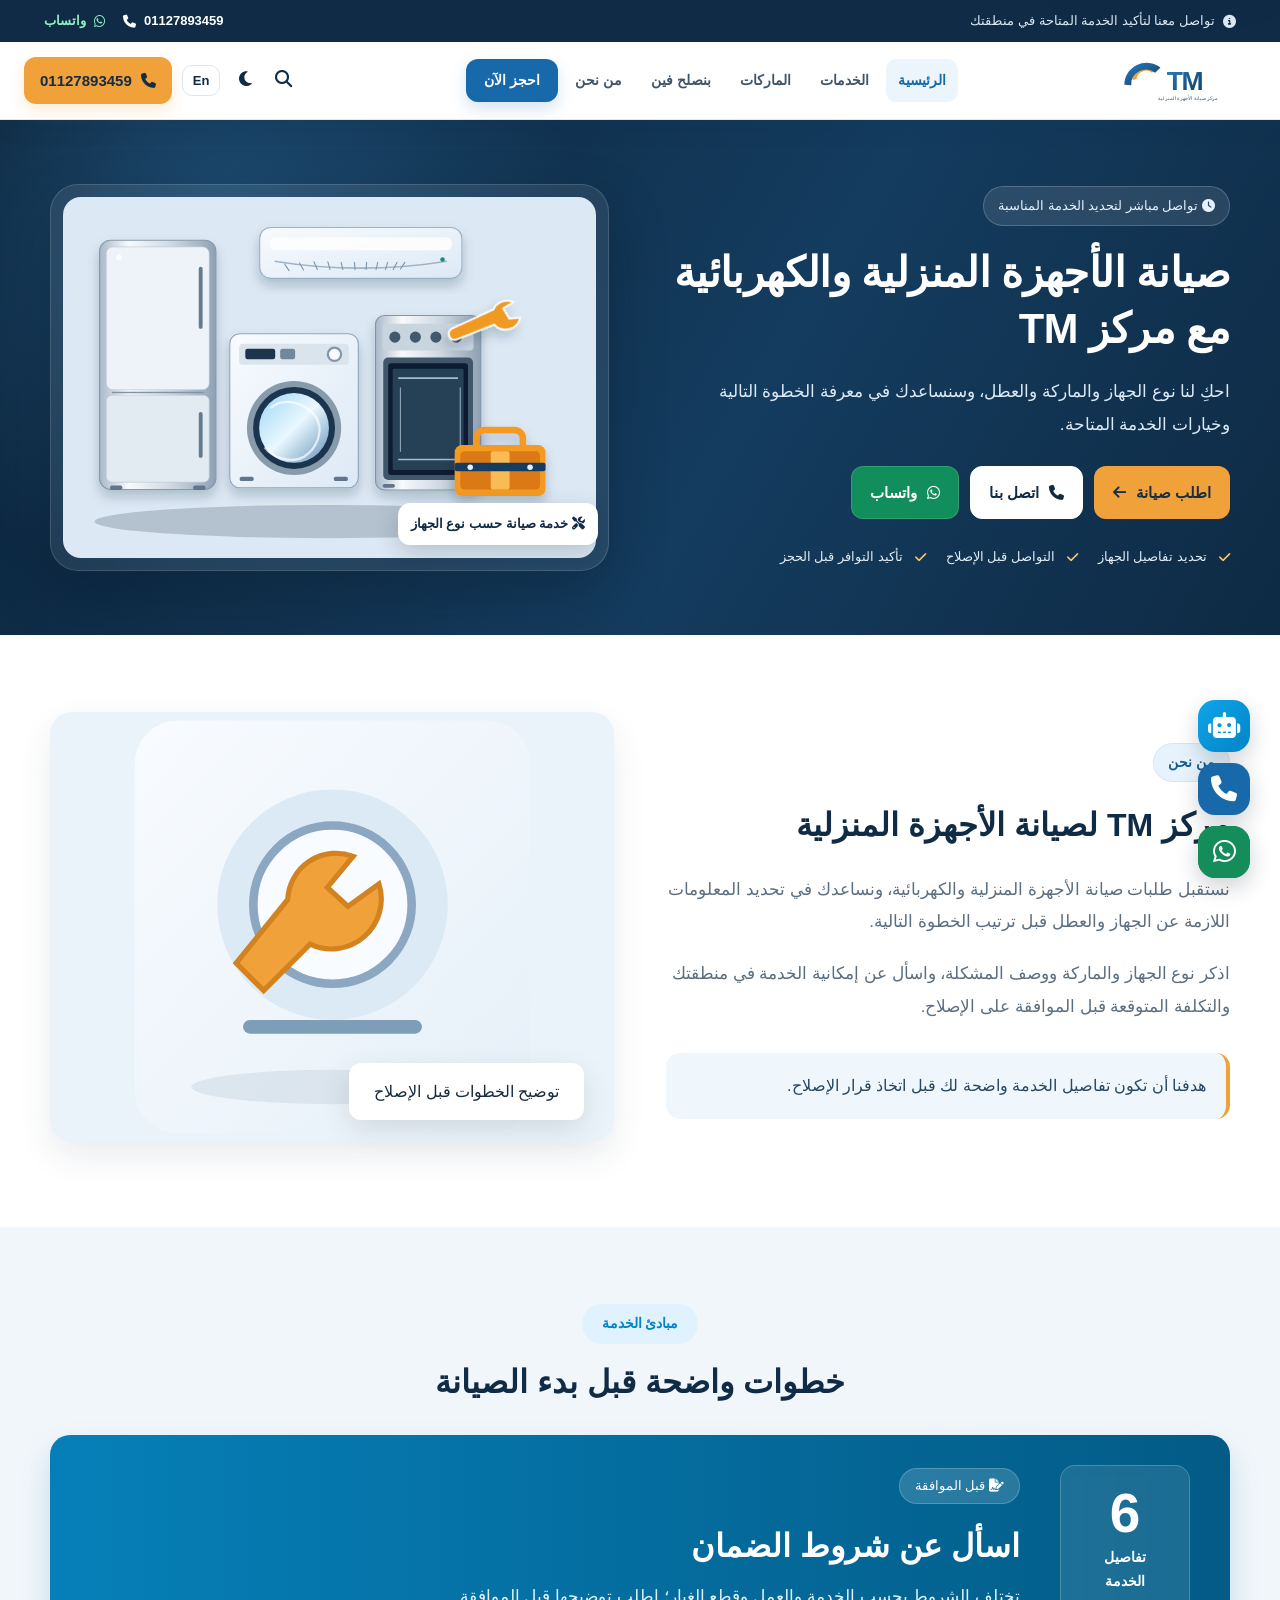
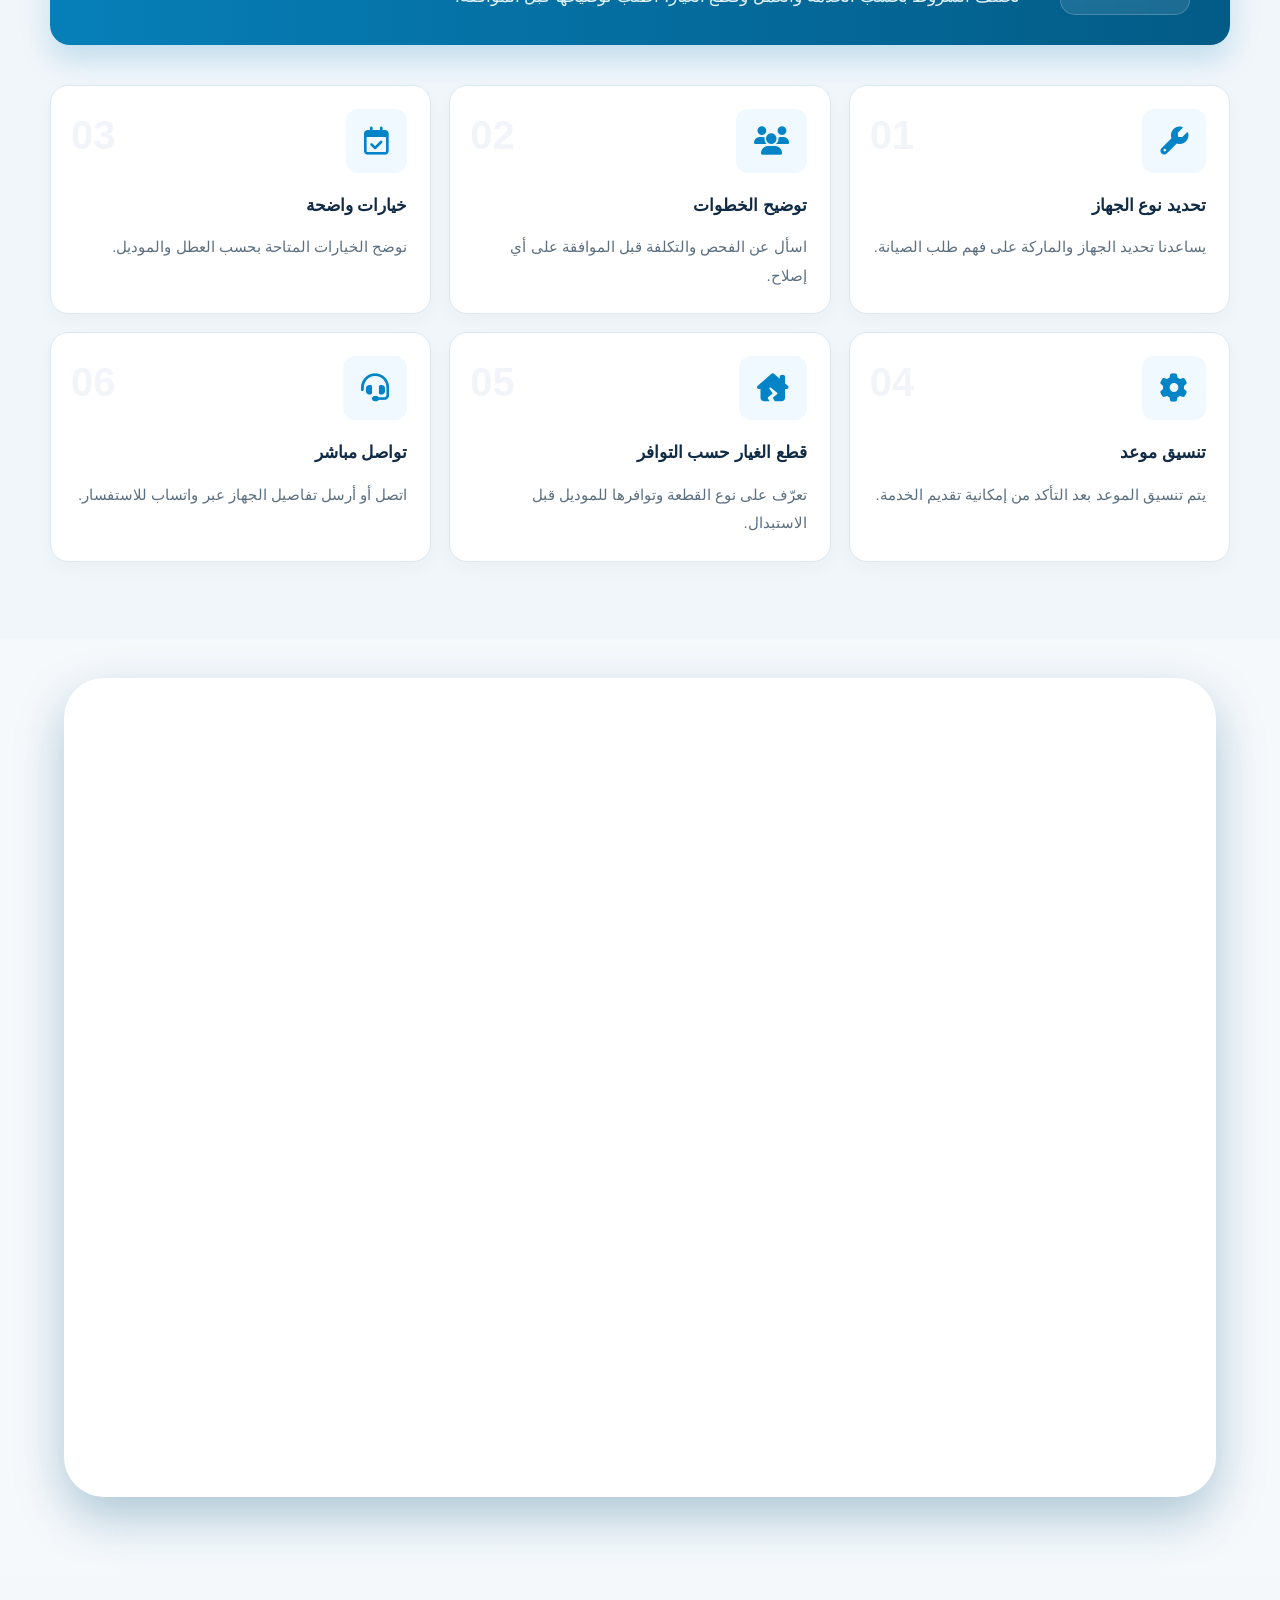
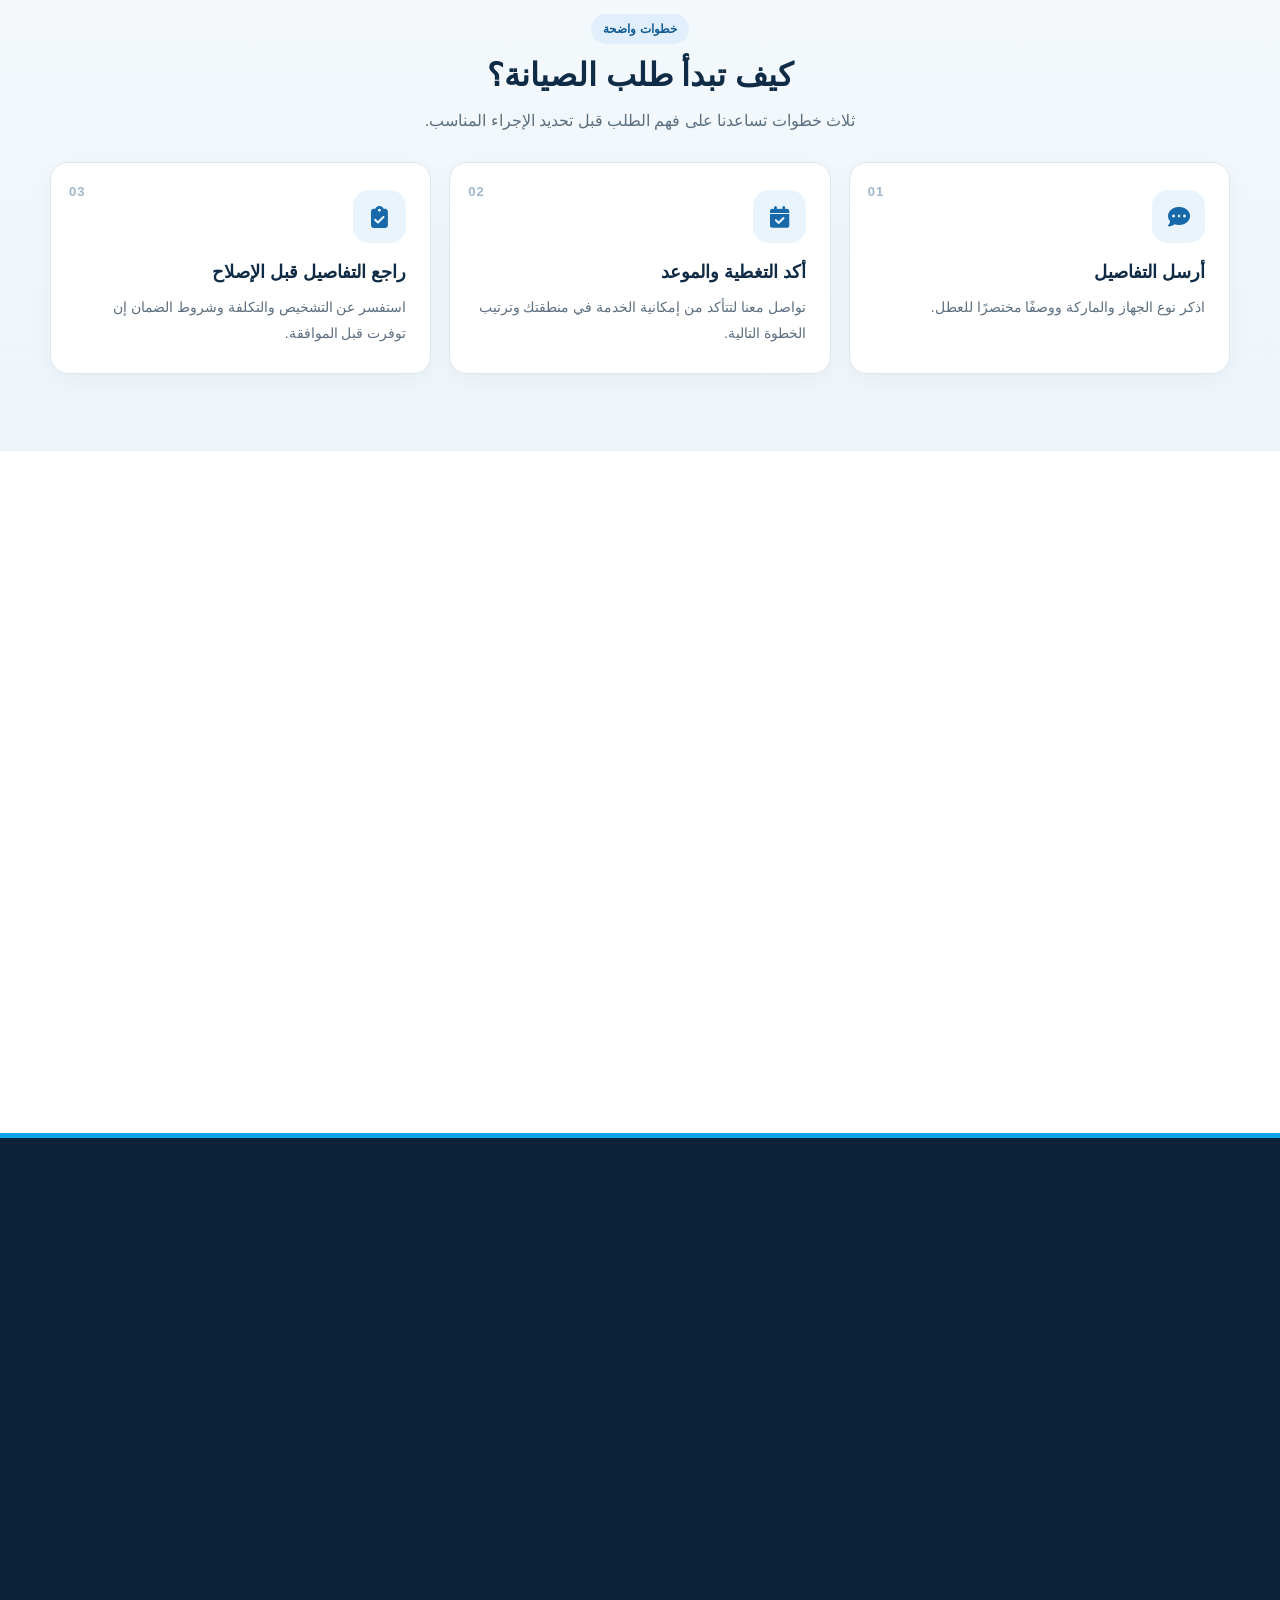
<file: index.html>
<!DOCTYPE html>

<html dir="rtl" lang="ar">
<head>
<!-- =========================
       1. CORE SEO (الأساسيات للغة العربية)
  ========================== -->
<meta charset="utf-8"/>
<meta content="width=device-width, initial-scale=1.0, maximum-scale=5.0" name="viewport"/>
<title>مركز TM لصيانة الأجهزة المنزلية | تواصل واطلب الصيانة</title>
<meta content="تواصل مع مركز TM لطلب صيانة الأجهزة المنزلية والكهربائية. حدّد نوع الجهاز والماركة والعطل، وتواصل معنا لمعرفة الخدمة المتاحة في منطقتك." name="description"/>
<meta content="مركز TM لصيانة الأجهزة المنزلية, صيانة غسالات, صيانة ثلاجات, صيانة أجهزة منزلية, حجز صيانة" name="keywords"/>
<!-- =========================
       2. LOCAL & EXPAT SEO (توطين جغرافي واستهداف الأجانب بمصر)
  ========================== -->
<!-- إخبار جوجل بوجود نسخة إنجليزية موجهة لـ "مصر" تحديداً -->
<link href="https://www.markazalmuetamid.com/" hreflang="ar-eg" rel="alternate"/>
<link href="https://www.markazalmuetamid.com/" hreflang="x-default" rel="alternate"/>
<!-- الكلمات المفتاحية المخفية للأجانب في مصر -->
<!-- الإحداثيات الجغرافية لتأكيد التواجد في مصر -->
<base href="/"/>
<!-- =========================
       3. CRAWLING & PERFORMANCE (عناكب البحث والأداء)
  ========================== -->
<meta content="index, follow, max-image-preview:large, max-snippet:-1, max-video-preview:-1" name="robots"/>
<meta content="index, follow" name="googlebot"/>
<meta content="مركز TM لصيانة الأجهزة المنزلية" name="author"/>
<!-- تحميل مسبق للصورة الرئيسية لتسريع LCP -->
<link as="image" fetchpriority="high" href="assets/hero-appliances.svg" rel="preload"/>
<!-- =========================
       4. OPEN GRAPH & SOCIAL (السوشيال ميديا والواتساب)
  ========================== -->
<meta content="ar_EG" property="og:locale"/>
<meta content="en_EG" property="og:locale:alternate"/>
<meta content="مركز TM لصيانة الأجهزة المنزلية" property="og:site_name"/>
<meta content="مركز TM لصيانة الأجهزة المنزلية" id="og-title" property="og:title"/>
<meta content="تواصل مع مركز TM لطلب صيانة الأجهزة المنزلية والكهربائية ومعرفة خطوات الخدمة." id="og-desc" property="og:description"/>
<meta content="website" property="og:type"/>
<meta content="https://www.markazalmuetamid.com/" property="og:url"/>
<meta content="https://www.markazalmuetamid.com/assets/hero-appliances.png" property="og:image"/>
<meta content="فني صيانة أجهزة منزلية" property="og:image:alt"/>
<meta content="1200" property="og:image:width"/>
<meta content="630" property="og:image:height"/>
<!-- =========================
       TWITTER CARDS
  ========================== -->
<meta content="summary_large_image" name="twitter:card"/>
<meta content="مركز TM لصيانة الأجهزة المنزلية" name="twitter:title"/>
<meta content="تواصل مع مركز TM لطلب صيانة الأجهزة المنزلية والكهربائية." name="twitter:description"/>
<meta content="https://www.markazalmuetamid.com/assets/hero-appliances.png" name="twitter:image"/>
<!-- =========================
       CONTACT (Click-to-Call)
  ========================== -->
<meta content="+201127893459" name="telephone"/>
<meta content="telephone=yes" name="format-detection"/>
<!-- =========================
       5. PWA & ICONS (الأيقونات) - اللوجو المقصوص والمعدل
  ========================== -->
<meta content="#123858" name="theme-color"/>
<link href="assets/tm-logo.svg" rel="icon" type="image/svg+xml"/>
<!-- =========================
       ADVANCED SCHEMA.ORG 
  ========================== -->
<script id="dynamic-schema" type="application/ld+json">{"@context":"https://schema.org","@graph":[{"@type":"Organization","@id":"https://www.markazalmuetamid.com/#business","name":"مركز TM لصيانة الأجهزة المنزلية","alternateName":"TM","url":"https://www.markazalmuetamid.com/","description":"مركز لاستقبال طلبات صيانة الأجهزة المنزلية والكهربائية. يتم تأكيد توفر الخدمة وتفاصيلها عند التواصل.","telephone":"+201127893459","logo":"https://www.markazalmuetamid.com/assets/tm-logo.svg","image":"https://www.markazalmuetamid.com/assets/hero-appliances.png","contactPoint":{"@type":"ContactPoint","telephone":"+201127893459","contactType":"customer service","availableLanguage":["Arabic","English"]}},{"@type":"WebSite","@id":"https://www.markazalmuetamid.com/#website","url":"https://www.markazalmuetamid.com/","name":"مركز TM لصيانة الأجهزة المنزلية","inLanguage":["ar-EG","en"]}]}</script>
<!-- =========================
       FONTS & ICONS
  ========================== -->
<link href="https://cdnjs.cloudflare.com/ajax/libs/font-awesome/6.4.0/css/all.min.css" rel="stylesheet"/>
<!-- =========================
       MAIN CSS
  ========================== -->
<link href="style.css" rel="stylesheet"/>
</head>
<body><a class="skip-link" href="#main-content">تخطَّ إلى المحتوى الرئيسي</a>
<!-- شاشة الـ Offline الاحترافية -->
<div id="offline-overlay">
<i class="fa-solid fa-wifi"></i>
<h2 data-i18n="offline_title">أنت غير متصل بالإنترنت!</h2>
<p data-i18n="offline_desc">يرجى التحقق من اتصالك بالشبكة لتصفح جميع خدماتنا.</p>
<button class="btn-primary ripple-btn" data-i18n="offline_btn" onclick="window.location.reload()">إعادة المحاولة</button>
</div>
<!-- القائمة الجانبية للموبايل -->
<div aria-hidden="true" class="mobile-menu-overlay" id="mobile-swipe-menu">
<div class="mobile-menu-content" style="overflow-y: auto;">
<button aria-label="إغلاق القائمة" class="close-mobile-menu">&times;</button>
<div class="mobile-logo"><img alt="شعار TM لمركز صيانة الأجهزة المنزلية" class="tm-logo-img tm-logo-mobile" decoding="async" height="48" src="assets/tm-logo.svg" width="138"/></div>
<nav class="mobile-nav">
<a class="mobile-link" href="/"><i class="fa-solid fa-house"></i> <span data-i18n="nav_home">الرئيسية</span></a>
<a class="mobile-link" href="/services"><i class="fa-solid fa-wrench"></i> <span data-i18n="nav_services">الخدمات</span></a>
<a class="mobile-link" href="/brands"><i class="fa-solid fa-tags"></i> <span data-i18n="nav_brands">الماركات</span></a>
<a class="mobile-link" href="/locations"><i class="fa-solid fa-map-location-dot"></i> <span data-i18n="nav_locations">بنصلح فين</span></a>
<a class="mobile-link trigger-booking" href="/booking"><i class="fa-solid fa-calendar-check"></i> <span data-i18n="nav_book">احجز الآن</span></a>
</nav>
</div>
</div>
<!-- Toast Notifications Container -->
<div aria-live="polite" id="toast-container"></div>
<!-- Search Modal -->
<div aria-label="نافذة البحث" aria-modal="true" class="search-modal" id="search-modal" role="dialog">
<div class="search-modal-content">
<span aria-label="إغلاق البحث" class="close-search" tabindex="0">&times;</span>
<div class="search-input-wrapper" style="display:flex; gap:10px;">
<input aria-label="حقل البحث" data-i18n-placeholder="search_placeholder" id="global-search-input" placeholder="ابحث عن خدمة، ماركة، أو محافظة..." style="flex:1;" type="text"/>
<button aria-label="بحث صوتي" id="voice-search-btn" title="ابحث بالصوت"><i class="fa-solid fa-microphone"></i></button>
</div>
<div class="search-suggestions" id="search-suggestions" style="margin-top: 10px; margin-bottom: 20px;">
<span data-i18n="search_popular" style="font-size: 14px; font-weight: bold; color: #64748b;">الأكثر بحثاً: </span>
<span class="suggestion-tag" data-i18n="search_tag_1">صيانة ثلاجات</span>
<span class="suggestion-tag" data-i18n="search_tag_2">غسالات LG</span>
<span class="suggestion-tag" data-i18n="search_tag_3">الساحل الشمالي</span>
</div>
<div id="search-results"></div>
</div>
</div>
<!-- Lightbox Overlay للصور -->
<div aria-modal="true" id="lightbox-overlay" role="dialog">
<span aria-label="إغلاق الصورة" class="close-lightbox" tabindex="0">&times;</span>
<img alt="عرض الصورة بحجم كامل" decoding="async" id="lightbox-img" loading="lazy" src="assets/repair-work.svg"/>
</div>
<!-- شاشة التحميل وشريط التقدم -->
<div id="tm-loader">
<div class="spinner"></div>
<div class="loader-logo"><img alt="شعار TM" class="tm-logo-img tm-logo-loader" decoding="async" height="48" src="assets/tm-logo.svg" width="138"/></div>
</div>
<div id="scroll-progress"></div>
<!-- شريط التنقل العلوي (لوجو TM ظاهر بجوار مركز TM لصيانة الأجهزة المنزلية) -->
<div aria-label="معلومات التواصل" class="tm-topbar" dir="rtl" role="region"><div class="tm-topbar-inner"><span class="tm-topbar-note"><i aria-hidden="true" class="fa-solid fa-circle-info"></i> تواصل معنا لتأكيد الخدمة المتاحة في منطقتك</span><div class="tm-topbar-actions"><a aria-label="اتصل بمركز TM على 01127893459" dir="ltr" href="tel:01127893459"><i aria-hidden="true" class="fa-solid fa-phone"></i><b>01127893459</b></a><a class="tm-topbar-wa" href="https://wa.me/201127893459" rel="noopener noreferrer" target="_blank"><i aria-hidden="true" class="fa-brands fa-whatsapp"></i> واتساب</a></div></div></div><header class="navbar">
<div class="logo"><img alt="شعار TM لمركز صيانة الأجهزة المنزلية" class="tm-logo-img" decoding="async" height="48" src="assets/tm-logo.svg" width="138"/></div>
<nav aria-label="القائمة الرئيسية" class="nav-links">
<a aria-label="الرئيسية" class="active" data-i18n="nav_home" href="/" id="link-home">الرئيسية</a>
<a aria-label="الخدمات" data-i18n="nav_services" href="/services" id="link-services">الخدمات</a>
<a aria-label="الماركات" data-i18n="nav_brands" href="/brands" id="link-brands">الماركات</a>
<a aria-label="بنصلح فين" data-i18n="nav_locations" href="/locations" id="link-locations">بنصلح فين</a>
<a aria-label="من نحن" data-i18n="nav_about" href="/about" id="link-about">من نحن</a>
<a aria-label="احجز الآن" class="nav-btn-book trigger-booking ripple-btn" data-i18n="nav_book" href="/booking">احجز الآن</a>
</nav>
<!-- تجميع الأيقونات وزرار الموبايل والخط الساخن وزرار اللغة -->
<div class="nav-actions">
<a aria-label="ابحث في الموقع" href="javascript:void(0)" id="search-toggle"><i class="fa-solid fa-magnifying-glass"></i></a>
<a aria-label="تبديل الوضع الليلي" href="javascript:void(0)" id="dark-mode-toggle" title="الوضع الليلي"><i class="fa-solid fa-moon"></i></a>
<button aria-label="تغيير اللغة" class="lang-btn" id="lang-toggle">En</button>
<button aria-label="فتح القائمة" class="mobile-menu-btn" id="mobile-menu-btn"><i class="fa-solid fa-bars"></i></button>
<a aria-label="اتصل بنا على الخط الساخن" class="hotline-btn ripple-btn" href="tel:01127893459">
<i class="fa-solid fa-phone"></i> 01127893459
      </a>
</div>
</header>
<!-- الحاوية الرئيسية للصفحة الأولى -->
<div class="content-visibility-auto" id="main-content">
<!-- القسم الرئيسي -->
<section class="hero">
<div class="hero-content">
<span class="badge"><i class="fa-solid fa-clock"></i> <span data-i18n="hero_badge">تواصل مباشر لتحديد الخدمة المناسبة</span></span>
<h1 data-i18n="hero_title">صيانة الأجهزة المنزلية والكهربائية مع <span class="hero-brand-word">TM</span></h1>
<p data-i18n="hero_desc">احكِ لنا نوع الجهاز والماركة والعطل، وسنساعدك في معرفة الخطوة التالية وخيارات الخدمة المتاحة.</p>
<div class="hero-buttons">
<a aria-label="احجز صيانة الآن" class="btn-primary trigger-booking ripple-btn" href="/booking"><span data-i18n="hero_btn_book">احجز صيانة دلوقتي</span> <i class="fa-solid fa-arrow-left"></i></a>
<a aria-label="اتصل بنا" class="btn-call-hero ripple-btn" href="tel:01127893459"><i class="fa-solid fa-phone"></i> <span data-i18n="hero_btn_call">اتصل بنا</span></a>
<a aria-label="راسلنا عبر واتساب" class="btn-whatsapp ripple-btn" href="https://wa.me/201127893459?text=السلام عليكم، أريد حجز موعد صيانة." rel="noopener noreferrer" target="_blank"><i class="fa-brands fa-whatsapp"></i> <span data-i18n="hero_btn_wa">واتساب</span></a>
</div>
<div class="features-bar">
<span><i class="fa-solid fa-check"></i> <span data-i18n="feat_1">تشخيص مبدئي واضح</span></span>
<span><i class="fa-solid fa-check"></i> <span data-i18n="feat_2">التواصل قبل الإصلاح</span></span>
<span><i class="fa-solid fa-check"></i> <span data-i18n="feat_3">توضيح الخيارات المتاحة</span></span>
</div>
</div>
<div class="hero-image skeleton-wrapper">
<img alt="رسم توضيحي للثلاجة والغسالة والفرن والمكيف وأدوات الصيانة" class="lightbox-trigger skeleton-img" decoding="async" fetchpriority="high" loading="eager" src="assets/hero-appliances.svg"/>
<div class="image-badge"><i aria-hidden="true" class="fa-solid fa-screwdriver-wrench"></i> خدمة صيانة حسب نوع الجهاز</div>
</div>
</section>
<!-- قسم الإحصائيات والعدادات المتحركة -->
<!-- قسم من نحن المُصغر -->
<section class="about-section content-visibility-auto">
<div class="about-text">
<span class="badge-light" data-i18n="about_badge">مين إحنا؟</span>
<h2 data-i18n="about_title">مركز TM لصيانة الأجهزة المنزلية</h2>
<p data-i18n="about_desc_1">نستقبل طلبات صيانة الأجهزة المنزلية والكهربائية، ونساعدك في تحديد المعلومات اللازمة عن الجهاز والعطل قبل ترتيب الخطوة التالية.</p>
<p data-i18n="about_desc_2">اذكر نوع الجهاز والماركة ووصف المشكلة، واسأل عن إمكانية الخدمة في منطقتك والتكلفة المتوقعة قبل الموافقة على الإصلاح.</p>
<div class="highlight-box">هدفنا أن تكون تفاصيل الخدمة واضحة لك قبل اتخاذ قرار الإصلاح.</div>
</div>
<div class="about-image skeleton-wrapper">
<img alt="رسم توضيحي لأدوات فحص وإصلاح الأجهزة المنزلية" class="lightbox-trigger skeleton-img" decoding="async" loading="lazy" src="assets/repair-work.svg"/>
<div class="floating-badge-about">توضيح الخطوات قبل الإصلاح</div>
</div>
</section>
<!-- قسم مميزاتنا -->
<section class="features-section content-visibility-auto">
<div class="features-header">
<span class="badge-light-blue" data-i18n="features_badge">ليه تختارنا؟</span>
<h2 data-i18n="features_title">لماذا تبدأ طلب الصيانة مع TM؟</h2>
</div>
<div class="warranty-banner">
<div class="warranty-number">
<span class="num">6</span>
<span class="text" data-i18n="warranty_months">شهور ضمان<br/>رسمي</span>
</div>
<div class="warranty-text">
<span class="badge-small"><i class="fa-solid fa-file-signature"></i> <span data-i18n="warranty_badge">عقد مكتوب</span></span>
<h3 data-i18n="warranty_title">شروط الضمان حسب الخدمة</h3>
<p data-i18n="warranty_desc">بيتنقل رسميًا من خدمة العملاء بعد الصيانة، مش مجرد وعد على التليفون.</p>
</div>
<div class="warranty-icon">
<i class="fa-solid fa-shield-check"></i>
</div>
</div>
<div class="features-cards-grid">
<div class="feat-card hover-3d" tabindex="0">
<span class="card-number">01</span>
<div class="feat-icon"><i class="fa-solid fa-wrench"></i></div>
<h4 data-i18n="fcard_title_1">تحديد نوع الجهاز</h4>
<p data-i18n="fcard_desc_1">يساعدنا تحديد الجهاز والماركة على فهم طلب الصيانة.</p>
</div>
<div class="feat-card hover-3d" tabindex="0">
<span class="card-number">02</span>
<div class="feat-icon"><i class="fa-solid fa-users"></i></div>
<h4 data-i18n="fcard_title_2">توضيح الخطوات</h4>
<p data-i18n="fcard_desc_2">اسأل عن الفحص والتكلفة قبل الموافقة على أي إصلاح.</p>
</div>
<div class="feat-card hover-3d" tabindex="0">
<span class="card-number">03</span>
<div class="feat-icon"><i class="fa-regular fa-calendar-check"></i></div>
<h4 data-i18n="fcard_title_3">خيارات واضحة</h4>
<p data-i18n="fcard_desc_3">نوضّح الخيارات المتاحة حسب العطل والموديل.</p>
</div>
<div class="feat-card hover-3d" tabindex="0">
<span class="card-number">04</span>
<div class="feat-icon"><i class="fa-solid fa-gear"></i></div>
<h4 data-i18n="fcard_title_4">تنسيق موعد</h4>
<p data-i18n="fcard_desc_4">يتم تنسيق الموعد بعد التأكد من إمكانية تقديم الخدمة.</p>
</div>
<div class="feat-card hover-3d" tabindex="0">
<span class="card-number">05</span>
<div class="feat-icon"><i class="fa-solid fa-house-chimney-crack"></i></div>
<h4 data-i18n="fcard_title_5">قطع الغيار حسب التوافر</h4>
<p data-i18n="fcard_desc_5">تعرّف على نوع القطعة وتوافرها قبل الاستبدال.</p>
</div>
<div class="feat-card hover-3d" tabindex="0">
<span class="card-number">06</span>
<div class="feat-icon"><i class="fa-solid fa-headset"></i></div>
<h4 data-i18n="fcard_title_6">تواصل مباشر</h4>
<p data-i18n="fcard_desc_6">اتصل أو أرسل تفاصيل الجهاز عبر واتساب للاستفسار.</p>
</div>
</div>
</section>
<!-- قسم الخدمات المختصر -->
<section class="services-grid-section content-visibility-auto">
<div class="section-header-center">
<span class="badge-dark-blue" data-i18n="home_serv_badge">خدماتنا</span>
<h2 data-i18n="home_serv_title">أجهزة منزلية يمكن الاستفسار عن صيانتها</h2>
<p data-i18n="home_serv_desc">اختر نوع الجهاز، ثم تواصل معنا للتأكد من تفاصيل الخدمة المتاحة.</p>
</div>
<div class="grid-top">
<div class="service-card-lg trigger-device ripple-btn" data-device="washing-machine" role="button" tabindex="0">
<i class="fa-solid fa-shirt"></i>
<h3 data-i18n="serv_washer">صيانة غسالات</h3>
<p data-i18n="serv_washer_desc">فول أوتوماتيك وعادية بكل أنواعها، ومجففات الملابس.</p>
</div>
<div class="service-card-lg trigger-device ripple-btn" data-device="fridge" role="button" tabindex="0">
<i class="fa-solid fa-snowflake"></i>
<h3 data-i18n="serv_fridge">صيانة ثلاجات</h3>
<p data-i18n="serv_fridge_desc">أعطال التبريد، شحن الفريون، والديب فريزر.</p>
</div>
<div class="service-card-lg trigger-device ripple-btn" data-device="tv" role="button" tabindex="0">
<i class="fa-solid fa-tv"></i>
<h3 data-i18n="serv_tv">صيانة شاشات</h3>
<p data-i18n="serv_tv_desc">إصلاح البانل، الليدات، ومشاكل الصوت والصورة.</p>
</div>
<div class="service-card-lg trigger-device ripple-btn" data-device="cooker" role="button" tabindex="0">
<i class="fa-solid fa-fire-burner"></i>
<h3 data-i18n="serv_cooker">أجهزة المطبخ</h3>
<p data-i18n="serv_cooker_desc">بوتاجازات، أفران، شفاطات، وميكروويف.</p>
</div>
</div>
<div class="grid-bottom">
<div class="service-card-sm trigger-device ripple-btn" data-device="deep-freezer" role="button" tabindex="0"><i class="fa-solid fa-icicles"></i><h3 data-i18n="serv_deep">ديب فريزر</h3></div>
<div class="service-card-sm trigger-device ripple-btn" data-device="ac" role="button" tabindex="0"><i class="fa-solid fa-wind"></i><h3 data-i18n="serv_ac">تكييفات</h3></div>
<div class="service-card-sm trigger-device ripple-btn" data-device="dishwasher" role="button" tabindex="0"><i class="fa-solid fa-sink"></i><h3 data-i18n="serv_dish">غسالات أطباق</h3></div>
<div class="service-card-sm trigger-device ripple-btn" data-device="microwave" role="button" tabindex="0"><i class="fa-solid fa-wave-square"></i><h3 data-i18n="serv_micro">ميكروويف</h3></div>
<div class="service-card-sm trigger-device ripple-btn" data-device="hood" role="button" tabindex="0"><i class="fa-solid fa-fan"></i><h3 data-i18n="serv_hood">شفاطات</h3></div>
<div class="service-card-sm trigger-device ripple-btn" data-device="dispenser" role="button" tabindex="0"><i class="fa-solid fa-glass-water"></i><h3 data-i18n="serv_disp">مبرد مياه</h3></div>
</div>
<div class="services-footer-text">تختلف إمكانية الصيانة حسب نوع الجهاز والموديل والمنطقة؛ تواصل معنا للتأكد قبل الحجز.</div>
</section>
<!-- قسم آراء العملاء -->
<!-- قسم الأسئلة الشائعة -->
<section aria-labelledby="tm-process-title" class="tm-process-section"><div class="tm-section-heading"><span class="tm-eyebrow">خطوات واضحة</span><h2 id="tm-process-title">كيف تبدأ طلب الصيانة؟</h2><p>ثلاث خطوات تساعدنا على فهم الطلب قبل تحديد الإجراء المناسب.</p></div><div class="tm-process-grid"><article class="tm-process-card"><span class="tm-step-number">01</span><div class="tm-step-icon"><i aria-hidden="true" class="fa-solid fa-comment-dots"></i></div><h3>أرسل التفاصيل</h3><p>اذكر نوع الجهاز والماركة ووصفًا مختصرًا للعطل.</p></article><article class="tm-process-card"><span class="tm-step-number">02</span><div class="tm-step-icon"><i aria-hidden="true" class="fa-solid fa-calendar-check"></i></div><h3>أكد التغطية والموعد</h3><p>تواصل معنا لتتأكد من إمكانية الخدمة في منطقتك وترتيب الخطوة التالية.</p></article><article class="tm-process-card"><span class="tm-step-number">03</span><div class="tm-step-icon"><i aria-hidden="true" class="fa-solid fa-clipboard-check"></i></div><h3>راجع التفاصيل قبل الإصلاح</h3><p>استفسر عن التشخيص والتكلفة وشروط الضمان إن توفرت قبل الموافقة.</p></article></div></section><section class="faq-section content-visibility-auto" itemscope="" itemtype="https://schema.org/FAQPage">
<div class="section-header-center">
<span class="badge-light-blue" data-i18n="faq_badge" style="background-color: #e0f2fe; color: #0284c7;">عندك سؤال؟</span>
<h2 data-i18n="faq_title" style="color: #1e293b;">أسئلة شائعة قبل طلب الصيانة</h2>
<p data-i18n="faq_desc" style="color: #64748b; max-width: 600px; margin: 0 auto;">إجابات عامة تساعدك على معرفة الخطوة التالية. يتم تأكيد تفاصيل الخدمة عند التواصل.</p>
</div>
<div class="faq-container">
<div class="faq-item" itemprop="mainEntity" itemscope="" itemtype="https://schema.org/Question">
<div aria-expanded="false" class="faq-question" role="button" tabindex="0">
<h3 data-i18n="faq_q1" itemprop="name">هل تتم الصيانة في المنزل؟</h3>
<i class="fa-solid fa-chevron-down"></i>
</div>
<div class="faq-answer" itemprop="acceptedAnswer" itemscope="" itemtype="https://schema.org/Answer">
<p data-i18n="faq_a1" itemprop="text">يعتمد ذلك على نوع الجهاز والعطل والمنطقة. تواصل معنا لنعرفك بإمكانية الصيانة المنزلية أو الحاجة إلى فحص آخر.</p>
</div>
</div>
<div class="faq-item" itemprop="mainEntity" itemscope="" itemtype="https://schema.org/Question">
<div aria-expanded="false" class="faq-question" role="button" tabindex="0">
<h3 data-i18n="faq_q2" itemprop="name">هل يوجد ضمان على الصيانة؟</h3>
<i class="fa-solid fa-chevron-down"></i>
</div>
<div class="faq-answer" itemprop="acceptedAnswer" itemscope="" itemtype="https://schema.org/Answer">
<p data-i18n="faq_a2" itemprop="text">تختلف شروط الضمان ونطاقه بحسب العمل وقطع الغيار. اطلب توضيح الشروط قبل الموافقة على الإصلاح.</p>
</div>
</div>
<div class="faq-item" itemprop="mainEntity" itemscope="" itemtype="https://schema.org/Question">
<div aria-expanded="false" class="faq-question" role="button" tabindex="0">
<h3 data-i18n="faq_q3" itemprop="name">هل تتوفر قطع غيار لكل الماركات؟</h3>
<i class="fa-solid fa-chevron-down"></i>
</div>
<div class="faq-answer" itemprop="acceptedAnswer" itemscope="" itemtype="https://schema.org/Answer">
<p data-i18n="faq_a3" itemprop="text">التوافر يختلف بحسب الماركة والموديل ونوع القطعة. يمكننا الاستفسار عن القطعة المناسبة بعد معرفة بيانات الجهاز.</p>
</div>
</div>
<div class="faq-item" itemprop="mainEntity" itemscope="" itemtype="https://schema.org/Question">
<div aria-expanded="false" class="faq-question" role="button" tabindex="0">
<h3 data-i18n="faq_q4" itemprop="name">متى يتم تحديد موعد الزيارة؟</h3>
<i class="fa-solid fa-chevron-down"></i>
</div>
<div class="faq-answer" itemprop="acceptedAnswer" itemscope="" itemtype="https://schema.org/Answer">
<p data-i18n="faq_a4" itemprop="text">يتم تحديد الموعد بعد التواصل ومراجعة نوع الجهاز والمنطقة وتوافر الخدمة. لا يعتبر إرسال رسالة وحده تأكيدًا للموعد.</p>
</div>
</div>
</div>
</section>
</div>
<!-- صفحة مناطق التغطية -->
<div class="content-visibility-auto" id="locations-section" style="display: none;">
<section class="services-hero" style="background-image:linear-gradient(135deg,#123858,#1f6599); background-size: cover; background-position: center; background-repeat: no-repeat;">
<div class="services-overlay"></div>
<div class="services-content">
<div aria-label="فتات الخبز" class="breadcrumb"><span data-i18n="nav_home">الرئيسية</span> <i class="fa-solid fa-chevron-left"></i> <span data-i18n="nav_locations">بنصلح فين</span></div>
<span class="badge-dark"><span class="dot"></span> <span data-i18n="loc_hero_badge">استفسر عن التغطية في منطقتك</span></span>
<h1 data-i18n="loc_hero_title">تعرّف على إمكانية تقديم الخدمة في منطقتك</h1>
<p data-i18n="loc_hero_desc">اختر المحافظة التي ترغب في الاستفسار عنها، ثم تواصل مع المركز لتأكيد إمكانية تقديم الخدمة.</p>
</div>
</section>
<section class="brands-page-content">
<div class="brands-grid-container" id="locations-grid">
</div>
</section>
</div>
<!-- الصفحة الديناميكية لكل محافظة -->
<section class="content-visibility-auto" id="location-dynamic-page" style="display: none;">
<div class="brand-hero-header" style="background: linear-gradient(135deg, #0f172a 0%, #009688 100%); border-bottom: 5px solid #10b981;">
<div class="brand-hero-content">
<span class="badge-light-blue" data-i18n="loc_dyn_badge" style="background: rgba(255,255,255,0.2); color: #fff; border: 1px solid rgba(255,255,255,0.4);">تغطية المحافظات</span>
<h1>طلب صيانة في المحافظة</h1>
<p><span data-i18n="loc_dyn_desc_1">أخبرنا بالمحافظة ونوع الجهاز حتى نراجع إمكانية الخدمة.</span> <span class="dyn-gov-name">المحافظة</span>. <span data-i18n="loc_dyn_desc_2">يتم تأكيد التغطية والموعد والتفاصيل عند التواصل.</span></p>
<div class="dynamic-buttons" style="margin-top: 20px;">
<a class="btn-primary ripple-btn" href="tel:01127893459" style="background: #fff; color: #009688;"><i class="fa-solid fa-phone"></i> <span data-i18n="btn_call">اتصل:</span> 01127893459</a>
<a class="btn-whatsapp ripple-btn" href="https://wa.me/201127893459" id="dyn-gov-whatsapp" rel="noopener noreferrer" target="_blank"><i class="fa-brands fa-whatsapp"></i> <span data-i18n="btn_wa">احجز واتساب</span></a>
</div>
</div>
</div>
<div class="brand-article-container">
<div class="brand-long-text">
<h2><span data-i18n="loc_art_title_1">صيانة حسب التوافرة لكل أجهزتك المنزلية في</span> <span class="dyn-gov-name">المحافظة</span></h2>
<p><span data-i18n="loc_art_p1_1">تختلف إمكانية تقديم الخدمة بحسب موقعك ونوع الجهاز. تواصل معنا لتأكيد التغطية المتاحة.</span> <strong><span class="dyn-gov-name">المحافظة</span></strong> <span data-i18n="loc_art_p1_2">تختلف إمكانية تقديم الخدمة بحسب موقعك ونوع الجهاز. أرسل تفاصيل العطل واسأل عن خطوات الفحص والتكلفة.</span></p>
<div class="home-service-highlight" style="border-right-color: #009688; background: #e6fcf5;">
<h3 style="color: #00796b;"><i class="fa-solid fa-truck-fast"></i> <span data-i18n="loc_art_hl_title">أسطول متحرك يغطي كل شوارع</span> <span class="dyn-gov-name">المحافظة</span></h3>
<p style="color: #004d40;"><span data-i18n="loc_art_hl_p1">إمكانية الخدمة المنزلية تعتمد على نوع الجهاز والعطل والمنطقة. تواصل معنا لتأكيد التغطية المتاحة.</span> <strong><span class="dyn-gov-name">المحافظة</span></strong> <span data-i18n="loc_art_hl_p2">تختلف خطوات الصيانة من جهاز لآخر؛ نوضح الخيارات المتاحة بعد معرفة نوع الجهاز والعَرَض.</span></p>
</div>
<h2><span data-i18n="loc_art_title_2">معلومات مهمة قبل ترتيب الخدمة</span> <span class="dyn-gov-name">المحافظة</span>؟</h2>
<p><span data-i18n="loc_art_p2_1">جهّز نوع الجهاز والموديل ووصف العطل.</span> <strong><span class="dyn-gov-name">المحافظة</span></strong>. <span data-i18n="loc_art_p2_2">نحن لا نكتفي فقط بإصلاح العطل السطحي، بل نقوم بفحص شامل للجهاز لضمان عدم وجود أي مشاكل مستقبلية خفية قد تسبب لك الإزعاج لاحقاً. نلتزم بالمواعيد التي تحددها بنفسك بكل دقة، ونقدم لك فاتورة رسمية وشهادة تفاصيل ضمان حسب الخدمةة ومكتوبة حسب شروط الخدمة على قطع الغيار المستبدلة وأجرة اليد، مما يوفر لك راحة البال التامة. خدماتنا متوفرة وجاهزة لتلبية نداءات الطوارئ، لأن راحتكم هي أولويتنا القصوى.</span></p>
<div class="brand-features-list">
<div class="bf-item hover-3d"><i class="fa-solid fa-stopwatch" style="color: #009688;"></i> <div><strong data-i18n="loc_feat_1_title">سرعة استجابة فائقة</strong> <span><span data-i18n="loc_feat_1_desc">تواصل معنا قبل ترتيب زيارة.</span> <span class="dyn-gov-name">المحافظة</span>.</span></div></div>
<div class="bf-item hover-3d"><i class="fa-solid fa-shield-check" style="color: #009688;"></i> <div><strong data-i18n="loc_feat_2_title">تفاصيل ضمان حسب الخدمة وحقيقي</strong> <span><span data-i18n="loc_feat_2_desc">حق محفوظ بضمان ورقي رسمي على كل صيانة تتم داخل</span> <span class="dyn-gov-name">المحافظة</span>.</span></div></div>
<div class="bf-item hover-3d"><i class="fa-solid fa-microchip" style="color: #009688;"></i> <div><strong data-i18n="loc_feat_3_title">قطع الغيار حسب التوافر</strong> <span data-i18n="loc_feat_3_desc">يتم توضيح نوع قطعة الغيار وتوافرها للموديل قبل الاستبدال.</span></div></div>
</div>
</div>
<div class="brand-gallery-sidebar">
<div class="gallery-title" style="border-right-color: #009688; background: #e6fcf5;">
<h3 style="color: #00796b;"><i class="fa-solid fa-map-location-dot"></i> <span data-i18n="loc_side_title">نصلك في</span> <span class="dyn-gov-name">المحافظة</span> <span data-i18n="loc_side_title_2">أينما كنت</span></h3>
<p data-i18n="loc_side_desc">خدمة عملاء تعمل بحسب مواعيد الخدمة المتاحة لاستقبال طلباتكم.</p>
</div>
<img alt="سيارة الصيانة المتنقلة" class="lightbox-trigger skeleton-img" decoding="async" loading="lazy" src="assets/van.svg"/>
<div class="call-action-box" style="background: #0f172a;">
<h4 data-i18n="loc_side_box_title">جاهزون لزيارتك الآن</h4>
<a class="btn-primary trigger-booking ripple-btn" data-i18n="loc_side_box_btn" href="/booking" style="width: 100%; justify-content: center; margin-top: 15px; color: #009688;">احجز موعد صيانة بمدينتك</a>
</div>
</div>
</div>
</section>
<!-- صفحة الماركات -->
<div class="content-visibility-auto" id="brands-section" style="display: none;">
<section class="services-hero" style="background-image:linear-gradient(135deg,#123858,#1f6599); background-size: cover; background-position: center; background-repeat: no-repeat;">
<div class="services-overlay"></div>
<div class="services-content">
<div aria-label="فتات الخبز" class="breadcrumb"><span data-i18n="nav_home">الرئيسية</span> <i class="fa-solid fa-chevron-left"></i> <span data-i18n="nav_brands">الماركات</span></div>
<span class="badge-dark"><span class="dot"></span> <span data-i18n="brands_hero_badge">أسماء الماركات</span></span>
<h1 data-i18n="brands_hero_title">الماركات والأجهزة المذكورة في الموقع</h1>
<p data-i18n="brands_hero_desc">أسماء العلامات التالية مذكورة كمرجع لاختيار الماركة، ولا تعني وجود اعتماد أو شراكة رسمية من الشركة المصنّعة.</p>
</div>
</section>
<section class="brands-page-content">
<div class="brands-filter-bar">
<input aria-label="بحث في الماركات" data-i18n-placeholder="brands_search_ph" id="brand-search" placeholder="ابحث عن ماركة معينة..." type="text"/>
<div class="letter-filters" id="letter-filters">
<button aria-pressed="true" class="filter-btn active" data-i18n="brands_filter_all" data-letter="all">الكل</button>
<button aria-pressed="false" class="filter-btn" data-letter="a">A</button>
<button aria-pressed="false" class="filter-btn" data-letter="b">B</button>
<button aria-pressed="false" class="filter-btn" data-letter="c">C</button>
<button aria-pressed="false" class="filter-btn" data-letter="e">E</button>
<button aria-pressed="false" class="filter-btn" data-letter="f">F</button>
<button aria-pressed="false" class="filter-btn" data-letter="h">H</button>
<button aria-pressed="false" class="filter-btn" data-letter="i">I</button>
<button aria-pressed="false" class="filter-btn" data-letter="l">L</button>
<button aria-pressed="false" class="filter-btn" data-letter="p">P</button>
<button aria-pressed="false" class="filter-btn" data-letter="s">S</button>
<button aria-pressed="false" class="filter-btn" data-letter="t">T</button>
<button aria-pressed="false" class="filter-btn" data-letter="u">U</button>
<button aria-pressed="false" class="filter-btn" data-letter="w">W</button>
<button aria-pressed="false" class="filter-btn" data-letter="z">Z</button>
</div>
</div>
<div class="brands-grid-container" id="brands-grid">
<div class="brand-card trigger-brand hover-3d" data-brand="Samsung" role="button" tabindex="0"><h3>Samsung</h3></div>
<div class="brand-card trigger-brand hover-3d" data-brand="LG" role="button" tabindex="0"><h3>LG</h3></div>
<div class="brand-card trigger-brand hover-3d" data-brand="Toshiba" role="button" tabindex="0"><h3>Toshiba</h3></div>
<div class="brand-card trigger-brand hover-3d" data-brand="Zanussi" role="button" tabindex="0"><h3>Zanussi</h3></div>
<div class="brand-card trigger-brand hover-3d" data-brand="Bosch" role="button" tabindex="0"><h3>Bosch</h3></div>
<div class="brand-card trigger-brand hover-3d" data-brand="Beko" role="button" tabindex="0"><h3>Beko</h3></div>
<div class="brand-card trigger-brand hover-3d" data-brand="Ariston" role="button" tabindex="0"><h3>Ariston</h3></div>
<div class="brand-card trigger-brand hover-3d" data-brand="Indesit" role="button" tabindex="0"><h3>Indesit</h3></div>
<div class="brand-card trigger-brand hover-3d" data-brand="Tornado" role="button" tabindex="0"><h3>Tornado</h3></div>
<div class="brand-card trigger-brand hover-3d" data-brand="Fresh" role="button" tabindex="0"><h3>Fresh</h3></div>
<div class="brand-card trigger-brand hover-3d" data-brand="Electrolux" role="button" tabindex="0"><h3>Electrolux</h3></div>
<div class="brand-card trigger-brand hover-3d" data-brand="Panasonic" role="button" tabindex="0"><h3>Panasonic</h3></div>
<div class="brand-card trigger-brand hover-3d" data-brand="White Whale" role="button" tabindex="0"><h3>White Whale</h3></div>
<div class="brand-card trigger-brand hover-3d" data-brand="Hoover" role="button" tabindex="0"><h3>Hoover</h3></div>
<div class="brand-card trigger-brand hover-3d" data-brand="AEG" role="button" tabindex="0"><h3>AEG</h3></div>
<div class="brand-card trigger-brand hover-3d" data-brand="Unionaire" role="button" tabindex="0"><h3>Unionaire</h3></div>
<div class="brand-card trigger-brand hover-3d" data-brand="Sharp" role="button" tabindex="0"><h3>Sharp</h3></div>
<div class="brand-card trigger-brand hover-3d" data-brand="Carrier" role="button" tabindex="0"><h3>Carrier</h3></div>
</div><p class="brand-disclaimer">أسماء العلامات التجارية معروضة للتعريف باختيارات الماركات فقط، ولا تعني اعتمادًا أو شراكة رسمية.</p>
</section>
</div>
<!-- الصفحة الديناميكية للماركة -->
<section class="content-visibility-auto" id="brand-dynamic-page" style="display: none;">
<div class="brand-hero-header">
<div class="brand-hero-content">
<span class="badge-light-blue" data-i18n="brand_dyn_badge" style="background: rgba(255,255,255,0.2); color: #fff; border: 1px solid rgba(255,255,255,0.4);">صيانة متخصصة</span>
<h1>معلومات صيانة أجهزة LG</h1>
<p><span data-i18n="brand_dyn_desc_1">يساعدنا تحديد الماركة والموديل على فهم طلبك.</span> <span class="dyn-brand-name">LG</span> <span data-i18n="brand_dyn_desc_2">تواصل معنا لمعرفة خيارات الصيانة المتاحة وقطع الغيار المناسبة بحسب الموديل والتوافر.</span></p>
<div class="dynamic-buttons" style="margin-top: 20px;">
<a class="btn-primary ripple-btn" href="tel:01127893459" style="background: #fff; color: #007bb5;"><i class="fa-solid fa-phone"></i> <span data-i18n="btn_call">اتصل:</span> 01127893459</a>
<a class="btn-whatsapp ripple-btn" href="https://wa.me/201127893459" id="dyn-brand-whatsapp" rel="noopener noreferrer" target="_blank"><i class="fa-brands fa-whatsapp"></i> <span data-i18n="btn_wa">احجز واتساب</span></a>
</div>
</div>
</div>
<div class="brand-article-container">
<div class="brand-long-text">
<h2><span data-i18n="brand_art_title_1">معلومات قبل صيانة أجهزة</span> <span class="dyn-brand-name">LG</span>؟</h2>
<p><span data-i18n="brand_art_p1_1">تعتبر أجهزة</span> <strong><span class="dyn-brand-name">LG</span></strong> <span data-i18n="brand_art_p1_2">تختلف الأعطال بحسب الموديل والعَرَض. يفضّل وصف المشكلة وتأكيد توفر الخدمة قبل تحديد خطوات الفحص.</span></p>
<div class="home-service-highlight">
<h3><i class="fa-solid fa-house-chimney-crack"></i> <span data-i18n="brand_art_hl_title">صيانة أجهزة</span> <span class="dyn-brand-name">LG</span> <span data-i18n="brand_art_hl_title_2">داخل بيتك بدون نقل</span></h3>
<p><span data-i18n="brand_art_hl_p1">قد تختلف إمكانية الصيانة المنزلية حسب الجهاز والعطل والمنطقة؛ تواصل معنا لتأكيد التوافر.</span> <strong data-i18n="brand_art_hl_p2_strong">إمكانية الصيانة المنزلية بحسب التوافر</strong> <span data-i18n="brand_art_hl_p3">لجميع أجهزة</span> <span class="dyn-brand-name">LG</span>. <span data-i18n="brand_art_hl_p4">يتم توضيح خيارات الفحص والتكلفة ونوع القطعة قبل تنفيذ الإصلاح متى كان ذلك ممكنًا.</span></p>
</div>
<div class="brand-features-list">
<div class="bf-item hover-3d"><i class="fa-solid fa-microchip"></i> <div><strong data-i18n="brand_feat_1_title">قطع غيار مناسبة حسب الموديل والتوافر حسب الموديل والتوافر</strong> <span><span data-i18n="brand_feat_1_desc">نوفر قطع غيار</span> <span class="dyn-brand-name">LG</span> <span data-i18n="brand_feat_1_desc_2">المناسبة للموديل عند توافرها لضمان العمر الافتراضي الطويل.</span></span></div></div>
<div class="bf-item hover-3d"><i class="fa-solid fa-file-shield"></i> <div><strong data-i18n="brand_feat_2_title">توضيح شروط الضمان</strong> <span data-i18n="brand_feat_2_desc">نقدم شروط الضمان إن توفرت بحسب الخدمة على كافة قطع الغيار وأعمال الصيانة.</span></div></div>
</div>
<h2><span data-i18n="brand_art_title_2">أشهر أجهزة</span> <span class="dyn-brand-name">LG</span> <span data-i18n="brand_art_title_3">التي نقوم بصيانتها</span></h2>
<p><span data-i18n="brand_art_p2_1">أسطولنا جاهز للتعامل مع كافة إصدارات وموديلات</span> <span class="dyn-brand-name">LG</span>، <span data-i18n="brand_art_p2_2">ونقدم لها الرعاية الكاملة:</span></p>
<div class="brand-devices-list">
<div class="bd-card hover-3d">
<img alt="غسالات" class="skeleton-img" decoding="async" loading="lazy" src="assets/washer.svg"/>
<div class="bd-info">
<h3><span data-i18n="bd_title_washer">غسالات</span> <span class="dyn-brand-name">LG</span></h3>
<p><span data-i18n="bd_desc_washer_1">صيانة شاملة للغسالات الفول أوتوماتيك، الفوق أوتوماتيك، ومجففات</span> <span class="dyn-brand-name">LG</span>. <span data-i18n="bd_desc_washer_2">نعالج مشاكل عدم العصر، تسريب المياه، توقف الكارتة، واهتزاز الغسالة القوي.</span></p>
</div>
</div>
<div class="bd-card hover-3d">
<img alt="ثلاجات" class="skeleton-img" decoding="async" loading="lazy" src="assets/fridge.svg"/>
<div class="bd-info">
<h3><span data-i18n="bd_title_fridge">ثلاجات ومبردات</span> <span class="dyn-brand-name">LG</span></h3>
<p><span data-i18n="bd_desc_fridge_1">إصلاح جميع ثلاجات</span> <span class="dyn-brand-name">LG</span> <span data-i18n="bd_desc_fridge_2">النوفروست، الديفروست والديب فريزر. معالجة تسريب الفريون وتغيير المواتير.</span></p>
</div>
</div>
<div class="bd-card hover-3d">
<img alt="شاشات" class="skeleton-img" decoding="async" loading="lazy" src="assets/tv.svg"/>
<div class="bd-info">
<h3><span data-i18n="bd_title_tv">شاشات تلفزيون</span> <span class="dyn-brand-name">LG</span></h3>
<p data-i18n="bd_desc_tv">يمكن الاستفسار عن أعطال الصورة والصوت والتشغيل بحسب الموديل.</p>
</div>
</div>
<div class="bd-card hover-3d">
<img alt="أجهزة المطبخ" class="skeleton-img" decoding="async" loading="lazy" src="assets/kitchen.svg"/>
<div class="bd-info">
<h3><span data-i18n="bd_title_cooker">بوتاجازات وميكروويف</span> <span class="dyn-brand-name">LG</span></h3>
<p data-i18n="bd_desc_cooker">صيانة أجهزة المطبخ الحساسة مثل الميكروويف وأعطال البوتاجازات من تسريب الغاز.</p>
</div>
</div>
</div>
<div class="brand-faults-section">
<h2><i class="fa-solid fa-triangle-exclamation" style="color: #ef4444; margin-left: 10px;"></i> <span data-i18n="brand_faults_title">الأعطال الشائعة لأجهزة</span> <span class="dyn-brand-name">LG</span> <span data-i18n="brand_faults_title_2">وكيف نعالجها</span></h2>
<p data-i18n="brand_faults_desc">بفضل خبرتنا الطويلة والمستمرة في العمل الميداني، جمعنا لكم أشهر الأعطال التي قد تواجهكم مع أجهزتكم، ونحن جاهزون لحلها بعد تأكيد التوافر في مكانك:</p>
<div class="brand-faults-grid">
<div class="brand-fault-card hover-3d">
<h4 data-i18n="bf_card_title_1"><i class="fa-solid fa-snowflake"></i> أعطال الثلاجات والديب فريزر</h4>
<p data-i18n="bf_card_desc_1">توقف التبريد المفاجئ، تراكم الثلج في موديلات النوفروست، تسريب المياه أسفل الأدراج. نقوم بشحن الفريون وتغيير التايمر بعد تأكيد التوافر.</p>
</div>
<div class="brand-fault-card hover-3d">
<h4 data-i18n="bf_card_title_2"><i class="fa-solid fa-shirt"></i> أعطال الغسالات </h4>
<p data-i18n="bf_card_desc_2">توقف الغسالة عن العصر، عدم سحب أو طرد المياه، واهتزاز الغسالة بعنف أثناء دورة التنشيف. نمتلك الحل السريع بتغيير الطلمبة والمساعدين.</p>
</div>
<div class="brand-fault-card hover-3d">
<h4 data-i18n="bf_card_title_3"><i class="fa-solid fa-tv"></i> أعطال الشاشات</h4>
<p data-i18n="bf_card_desc_3">قد تشمل الأعراض شاشة سوداء أو خطوطًا عمودية. يلزم تحديد السبب بالفحص قبل اقتراح الإصلاح.</p>
</div>
<div class="brand-fault-card hover-3d">
<h4 data-i18n="bf_card_title_4"><i class="fa-solid fa-wind"></i> أعطال التكييفات</h4>
<p data-i18n="bf_card_desc_4">تساقط المياه داخل الغرفة، ضعف التبريد المستمر رغم عمل المروحة. نقوم بغسيل التكييف وشحن الفريون ليعود التبريد قوياً.</p>
</div>
</div>
</div>
</div>
<div class="brand-gallery-sidebar">
<div class="gallery-title">
<h3><i class="fa-solid fa-camera-retro"></i> <span data-i18n="brand_side_title">من داخل أعمالنا في</span> <span class="dyn-brand-name">LG</span></h3>
<p data-i18n="brand_side_desc">نلتزم بأعلى معايير الجودة أثناء فحص وصيانة أجهزتكم.</p>
</div>
<img alt="صيانة جهاز" class="lightbox-trigger skeleton-img" decoding="async" loading="lazy" src="assets/repair-work.svg"/>
<img alt="فني صيانة" class="lightbox-trigger skeleton-img" decoding="async" loading="lazy" src="assets/technician.svg"/>
<img alt="تصليح كارتة" class="lightbox-trigger skeleton-img" decoding="async" loading="lazy" src="assets/repair-work.svg"/>
<div class="call-action-box">
<h4 data-i18n="brand_side_box_title">جاهزون لصيانة جهازك الآن</h4>
<a class="btn-primary trigger-booking ripple-btn" data-i18n="brand_side_box_btn" href="/booking" style="width: 100%; justify-content: center; margin-top: 15px;">احجز موعد صيانة</a>
</div>
</div>
</div>
</section>
<!-- صفحة من نحن المحدثة -->
<div class="content-visibility-auto" id="about-page-section" style="display: none;">
<section class="services-hero" style="background-image:linear-gradient(135deg,#123858,#1f6599); background-size: cover; background-position: center; background-repeat: no-repeat;">
<div class="services-overlay"></div>
<div class="services-content">
<div aria-label="فتات الخبز" class="breadcrumb"><span data-i18n="nav_home">الرئيسية</span> <i class="fa-solid fa-chevron-left"></i> <span data-i18n="nav_about">من نحن</span></div>
<span class="badge-dark"><span class="dot"></span> <span data-i18n="about_hero_badge">كيان متكامل</span></span>
<h1 data-i18n="about_hero_title">مركز TM لصيانة الأجهزة المنزلية</h1>
<p data-i18n="about_hero_desc">نحن لا نقدم مجرد خدمة صيانة، بل نقدم راحة البال والأمان لكل أسرة مصرية، من خلال إعادة الحياة لأجهزتك بضمان حقيقي واحترافية لا تقارن.</p>
</div>
</section>
<section class="about-page-content">
<div class="about-details-container">
<div class="about-text-content">
<span class="badge-light-blue" data-i18n="about_sec_badge">تاريخنا وبدايتنا</span>
<h2 data-i18n="about_sec_title">كيان مصري بُني على الشفافية والاحترافية</h2>
<p data-i18n="about_sec_p1">يعرض هذا الموقع معلومات عن أنواع الأجهزة التي يمكن الاستفسار عن صيانتها ووسائل التواصل مع المركز.</p>
<p data-i18n="about_sec_p2">تختلف إمكانية الخدمة ومواعيدها وقطع الغيار بحسب الجهاز والموديل والمنطقة؛ تواصل معنا لتأكيد التفاصيل قبل ترتيب الزيارة.</p>
<div class="mission-vision-cards">
<div class="mv-card hover-3d">
<i class="fa-solid fa-bullseye"></i>
<h4 data-i18n="mv_mission_title">مهمتنا</h4>
<p data-i18n="mv_mission_desc">مساعدة العميل على فهم خطوات طلب الصيانة قبل اتخاذ قرار الإصلاح.</p>
</div>
<div class="mv-card hover-3d">
<i class="fa-solid fa-eye"></i>
<h4 data-i18n="mv_vision_title">رؤيتنا</h4>
<p data-i18n="mv_vision_desc">تقديم معلومات واضحة عن وسائل التواصل وخيارات الصيانة المتاحة.</p>
</div>
</div>
</div>
<div class="about-stats-image skeleton-wrapper"><div class="about-visual-copy"><strong>TM</strong><span>صيانة الأجهزة المنزلية والكهربائية</span><small>اتصل للاستفسار عن الخدمة المتاحة</small></div></div>
</div>
<div class="our-principles">
<div class="section-header-center">
<span class="badge-light-blue" data-i18n="prin_badge">مبادئنا</span>
<h2 data-i18n="prin_title">عهدنا لكل عميل يدخلنا بيته</h2>
</div>
<div class="principles-grid">
<div class="principle-card hover-3d">
<i class="fa-solid fa-handshake-angle"></i>
<h3 data-i18n="prin_card_1_title">الشفافية في التسعير</h3>
<p data-i18n="prin_card_1_desc">لا توجد رسوم خفية. الفني يقوم بالفحص، ثم يخبرك بتكلفة الصيانة وقطع الغيار، ولا يبدأ العمل إلا بعد موافقتك التامة.</p>
</div>
<div class="principle-card hover-3d">
<i class="fa-solid fa-house-lock"></i>
<h3 data-i18n="prin_card_2_title">أمان ونظافة بيتك</h3>
<p data-i18n="prin_card_2_desc">فريقنا يتمتع بأعلى درجات السلوك المهني والأخلاقي. نحافظ على نظافة مكان العمل داخل منزلك قبل وبعد إتمام الصيانة.</p>
</div>
<div class="principle-card hover-3d">
<i class="fa-solid fa-microchip"></i>
<h3 data-i18n="prin_card_3_title">قطع غيار مناسبة حسب الموديل والتوافر فقط</h3>
<p data-i18n="prin_card_3_desc">اسأل عن نوع قطعة الغيار ومدى مناسبتها للموديل وتوافرها قبل الاستبدال.</p>
</div>
</div>
</div>
<div class="how-it-works-section">
<div class="section-header-center">
<span class="badge-light-blue" data-i18n="hw_badge">رحلة الصيانة</span>
<h2 data-i18n="hw_title">كيف تتم الصيانة من المكالمة وحتى الضمان؟</h2>
</div>
<div class="timeline-container">
<div class="timeline-step">
<div class="step-number">1</div>
<div class="step-content">
<h4 data-i18n="hw_step_1_title">الاتصال وحجز الموعد</h4>
<p data-i18n="hw_step_1_desc">تتواصل معنا عبر الهاتف أو الواتساب، يقوم فريق خدمة العملاء بتسجيل بياناتك ونوع العطل وتحديد الموعد الذي يناسبك.</p>
</div>
</div>
<div class="timeline-step">
<div class="step-number">2</div>
<div class="step-content">
<h4 data-i18n="hw_step_2_title">الزيارة والفحص الدقيق</h4>
<p data-i18n="hw_step_2_desc">يصلك المهندس المختص في الموعد المحدد، يقوم بفحص الجهاز بأحدث الأجهزة لتحديد العطل بدقة وإخبارك بالتكلفة.</p>
</div>
</div>
<div class="timeline-step">
<div class="step-number">3</div>
<div class="step-content">
<h4 data-i18n="hw_step_3_title">الصيانة الحسب التوافرة بالمنزل</h4>
<p data-i18n="hw_step_3_desc">بمجرد موافقتك، يبدأ الفني في تغيير القطع التالفة وإصلاح الجهاز أمام عينيك في وقت قياسي وبدون إحداث فوضى.</p>
</div>
</div>
<div class="timeline-step">
<div class="step-number">4</div>
<div class="step-content">
<h4 data-i18n="hw_step_4_title">تسليم الضمان والمتابعة</h4>
<p data-i18n="hw_step_4_desc">بعد تجربة الجهاز والتأكد من كفاءته، تستلم فاتورة وشهادة تفاصيل ضمان حسب الخدمةة بمدة حسب شروط الخدمة، ويتواصل معك الدعم الفني لاحقاً للتأكد من رضاك.</p>
</div>
</div>
</div>
</div>
<div class="customer-service-box">
<div class="cs-text">
<span class="badge-dark-blue" data-i18n="cs_badge" style="color: white; border-color: rgba(255,255,255,0.3);">نحن هنا من أجلك</span>
<h2 data-i18n="cs_title">دايماً معاك.. تواصل معنا لمعرفة مواعيد الخدمة</h2>
<p data-i18n="cs_desc">عطل مفاجئ في منتصف الليل؟ الثلاجة فصلت والأكل سيفسد؟ لا مشكلة أبداً. تواصل معنا لمعرفة أوقات العمل والتغطية المتاحة.</p>
<a class="btn-primary ripple-btn" href="tel:01127893459" style="display: inline-flex; margin-top: 20px;"><i class="fa-solid fa-phone"></i> <span data-i18n="cs_btn">اتصل بنا الآن: 01127893459</span></a>
</div>
<div class="cs-icon"><i class="fa-solid fa-headset"></i></div>
</div>
</section>
</div>
<!-- صفحة الخدمات التفصيلية -->
<div class="content-visibility-auto" id="services-section" style="display: none;">
<section class="services-hero" style="background-image:linear-gradient(135deg,#123858,#1f6599); background-size: cover; background-position: center; background-repeat: no-repeat;">
<div class="services-overlay"></div>
<div class="services-content">
<div aria-label="فتات الخبز" class="breadcrumb"><span data-i18n="nav_home">الرئيسية</span> <i class="fa-solid fa-chevron-left"></i> <span data-i18n="nav_services">الخدمات</span></div>
<span class="badge-dark"><span class="dot"></span> <span data-i18n="serv_hero_badge">خدماتنا</span></span>
<h1 data-i18n="serv_hero_title">كل الأجهزة، كل الماركات.. فني متخصص لكل جهاز</h1>
<p data-i18n="serv_hero_desc">أي جهاز في بيتك ممكن يتعب في أي لحظة.. والمهم وقتها تلاقي شركة تعرف بتعمل إيه بالظبط.</p>
<div class="services-features">
<span><i class="fa-solid fa-check"></i> <span data-i18n="serv_feat_1">في متخصص لكل جهاز</span></span>
<span><i class="fa-solid fa-check"></i> <span data-i18n="serv_feat_2">صيانة في البيت</span></span>
<span><i class="fa-solid fa-check"></i> <span data-i18n="serv_feat_3">تفاصيل الضمان حسب الخدمة</span></span>
</div>
</div>
</section>
<section class="services-detailed-section">
<div class="detailed-header">
<span class="badge-light-blue" data-i18n="serv_det_badge">بنصلّح إيه؟</span>
<h2 data-i18n="serv_det_title">اختار جهازك.. واعرف بنعالج فيه إيه</h2>
</div>
<div class="detailed-grid">
<div class="detailed-card hover-3d">
<div class="card-head">
<div class="title-box"><h3 data-i18n="serv_washer">صيانة غسالات</h3></div>
<div class="icon-box"><i class="fa-solid fa-shirt"></i></div>
</div>
<p class="card-desc" data-i18n="serv_washer_desc_long">فول أوتوماتيك وعادية بكل أنواعها وماركاتها.</p>
<a class="card-link trigger-device" data-device="washing-machine" href="javascript:void(0)"><span data-i18n="serv_link">تفاصيل صيانة الجهاز</span> <i class="fa-solid fa-chevron-left"></i></a>
</div>
<div class="detailed-card hover-3d">
<div class="card-head">
<div class="title-box"><h3 data-i18n="serv_fridge">صيانة ثلاجات</h3></div>
<div class="icon-box"><i class="fa-solid fa-snowflake"></i></div>
</div>
<p class="card-desc" data-i18n="serv_fridge_desc_long">بنحل مشاكل ضعف التبريد وتراكم الثلج وشحن الفريون.</p>
<a class="card-link trigger-device" data-device="fridge" href="javascript:void(0)"><span data-i18n="serv_link">تفاصيل صيانة الجهاز</span> <i class="fa-solid fa-chevron-left"></i></a>
</div>
<div class="detailed-card hover-3d">
<div class="card-head">
<div class="title-box"><h3 data-i18n="serv_deep">صيانة ديب فريزر</h3></div>
<div class="icon-box"><i class="fa-solid fa-icicles"></i></div>
</div>
<p class="card-desc" data-i18n="serv_deep_desc_long">أفقي ورأسي، بنوفر صيانة حسب التوافرة تحمي أكلك وتجميده.</p>
<a class="card-link trigger-device" data-device="deep-freezer" href="javascript:void(0)"><span data-i18n="serv_link">تفاصيل صيانة الجهاز</span> <i class="fa-solid fa-chevron-left"></i></a>
</div>
<div class="detailed-card hover-3d">
<div class="card-head">
<div class="title-box"><h3 data-i18n="serv_ac">صيانة تكييفات</h3></div>
<div class="icon-box"><i class="fa-solid fa-wind"></i></div>
</div>
<p class="card-desc" data-i18n="serv_ac_desc_long">اسبليت وشباك، غسيل، شحن فريون، وتصليح أعطال الكباس.</p>
<a class="card-link trigger-device" data-device="ac" href="javascript:void(0)"><span data-i18n="serv_link">تفاصيل صيانة الجهاز</span> <i class="fa-solid fa-chevron-left"></i></a>
</div>
<div class="detailed-card hover-3d">
<div class="card-head">
<div class="title-box"><h3 data-i18n="serv_tv">صيانة شاشات تلفزيون</h3></div>
<div class="icon-box"><i class="fa-solid fa-tv"></i></div>
</div>
<p class="card-desc" data-i18n="serv_tv_desc_long">LED, LCD, Smart. إصلاح البانل وتغيير الليدات والبوردة.</p>
<a class="card-link trigger-device" data-device="tv" href="javascript:void(0)"><span data-i18n="serv_link">تفاصيل صيانة الجهاز</span> <i class="fa-solid fa-chevron-left"></i></a>
</div>
<div class="detailed-card hover-3d">
<div class="card-head">
<div class="title-box"><h3 data-i18n="serv_cooker">صيانة بوتاجازات وأفران</h3></div>
<div class="icon-box"><i class="fa-solid fa-fire-burner"></i></div>
</div>
<p class="card-desc" data-i18n="serv_cooker_desc_long">بنعالج كل مشاكل تسريب الغاز وضعف النار والإشعال الذاتي.</p>
<a class="card-link trigger-device" data-device="cooker" href="javascript:void(0)"><span data-i18n="serv_link">تفاصيل صيانة الجهاز</span> <i class="fa-solid fa-chevron-left"></i></a>
</div>
<div class="detailed-card hover-3d">
<div class="card-head">
<div class="title-box"><h3 data-i18n="serv_micro">صيانة ميكروويف</h3></div>
<div class="icon-box"><i class="fa-solid fa-wave-square"></i></div>
</div>
<p class="card-desc" data-i18n="serv_micro_desc_long">تصليح أعطال التسخين، لوحة التاتش، وطبق الميكروويف.</p>
<a class="card-link trigger-device" data-device="microwave" href="javascript:void(0)"><span data-i18n="serv_link">تفاصيل صيانة الجهاز</span> <i class="fa-solid fa-chevron-left"></i></a>
</div>
<div class="detailed-card hover-3d">
<div class="card-head">
<div class="title-box"><h3 data-i18n="serv_heater">صيانة سخانات</h3></div>
<div class="icon-box"><i class="fa-solid fa-temperature-half"></i></div>
</div>
<p class="card-desc" data-i18n="serv_heater_desc_long">غاز وكهرباء، حلول حسب التوافرة لضعف التسخين وتلف الرداخ.</p>
<a class="card-link trigger-device" data-device="heater" href="javascript:void(0)"><span data-i18n="serv_link">تفاصيل صيانة الجهاز</span> <i class="fa-solid fa-chevron-left"></i></a>
</div>
<div class="detailed-card hover-3d">
<div class="card-head">
<div class="title-box"><h3 data-i18n="serv_dish">صيانة غسالات أطباق</h3></div>
<div class="icon-box"><i class="fa-solid fa-sink"></i></div>
</div>
<p class="card-desc" data-i18n="serv_dish_desc_long">حل مشاكل عدم سحب وطرد المياه وضعف التنظيف.</p>
<a class="card-link trigger-device" data-device="dishwasher" href="javascript:void(0)"><span data-i18n="serv_link">تفاصيل صيانة الجهاز</span> <i class="fa-solid fa-chevron-left"></i></a>
</div>
<div class="detailed-card hover-3d">
<div class="card-head">
<div class="title-box"><h3 data-i18n="serv_dryer">صيانة مجففات ملابس</h3></div>
<div class="icon-box"><i class="fa-solid fa-fan"></i></div>
</div>
<p class="card-desc" data-i18n="serv_dryer_desc_long">إصلاح أعطال التنشيف، السخانات الداخلية، وتوقف الحلة.</p>
<a class="card-link trigger-device" data-device="dryer" href="javascript:void(0)"><span data-i18n="serv_link">تفاصيل صيانة الجهاز</span> <i class="fa-solid fa-chevron-left"></i></a>
</div>
<div class="detailed-card hover-3d">
<div class="card-head">
<div class="title-box"><h3 data-i18n="serv_hood">صيانة شفاطات</h3></div>
<div class="icon-box"><i class="fa-solid fa-fan"></i></div>
</div>
<p class="card-desc" data-i18n="serv_hood_desc_long">شفاطات المطبخ والمسطحة، تنظيف وإصلاح الموتور.</p>
<a class="card-link trigger-device" data-device="hood" href="javascript:void(0)"><span data-i18n="serv_link">تفاصيل صيانة الجهاز</span> <i class="fa-solid fa-chevron-left"></i></a>
</div>
<div class="detailed-card hover-3d">
<div class="card-head">
<div class="title-box"><h3 data-i18n="serv_disp">صيانة مبردات مياه</h3></div>
<div class="icon-box"><i class="fa-solid fa-glass-water"></i></div>
</div>
<p class="card-desc" data-i18n="serv_disp_desc_long">تصليح تسريب المياه، وضعف تبريد أو تسخين الديسبنسر.</p>
<a class="card-link trigger-device" data-device="dispenser" href="javascript:void(0)"><span data-i18n="serv_link">تفاصيل صيانة الجهاز</span> <i class="fa-solid fa-chevron-left"></i></a>
</div>
<div class="detailed-card hover-3d">
<div class="card-head">
<div class="title-box"><h3 data-i18n="serv_vacuum">صيانة مكانس كهربائية</h3></div>
<div class="icon-box"><i class="fa-solid fa-broom"></i></div>
</div>
<p class="card-desc" data-i18n="serv_vacuum_desc_long">حل مشاكل ضعف الشفط وصوت الموتور العالي.</p>
<a class="card-link trigger-device" data-device="vacuum" href="javascript:void(0)"><span data-i18n="serv_link">تفاصيل صيانة الجهاز</span> <i class="fa-solid fa-chevron-left"></i></a>
</div>
</div>
</section>
</div>
<!-- الصفحة الديناميكية الخاصة بكل جهاز -->
<section class="content-visibility-auto" id="device-dynamic-page" style="display: none;">
<div class="dynamic-container">
<div class="dynamic-text">
<span class="status-dot"><i class="fa-solid fa-circle"></i> <span data-i18n="dev_dyn_status">تواصل معنا لمعرفة مواعيد الخدمة</span></span>
<h1 id="dyn-title"></h1>
<p id="dyn-desc"></p>
<div class="dynamic-faults">
<h3><i class="fa-solid fa-screwdriver-wrench"></i> <span data-i18n="dev_dyn_faults">أشهر الأعطال اللي بنعالجها:</span></h3>
<ul id="dyn-faults-list"></ul>
</div>
<div class="dynamic-extras" id="dyn-extras-container" style="display: none;">
<h3><i class="fa-solid fa-star"></i> <span data-i18n="dev_dyn_extras">خدمات إضافية بنقدمها للجهاز ده:</span></h3>
<ul id="dyn-extras-list"></ul>
</div>
<div class="dynamic-faqs-section" id="dyn-faqs-container" style="display: none;">
<h3><i class="fa-regular fa-comments"></i> <span data-i18n="dev_dyn_faqs">أسئلة بتوصلنا كل يوم:</span></h3>
<div class="dyn-faqs-list" id="dyn-faqs-list"></div>
</div>
<div class="dynamic-buttons">
<a class="btn-call-dynamic ripple-btn" href="tel:01127893459"><i class="fa-solid fa-phone"></i> <span data-i18n="btn_call">اتصل:</span> 01127893459</a>
<a class="btn-whatsapp-dynamic ripple-btn" href="https://wa.me/201127893459" id="dyn-whatsapp" rel="noopener noreferrer" target="_blank"><span data-i18n="btn_wa">احجز واتساب</span> <i class="fa-brands fa-whatsapp"></i></a>
</div>
<div class="tm-device-notes"><span>تأكيد التوافر قبل الحجز</span><span>التكلفة قبل الموافقة</span><span>شروط الضمان إن توفرت</span></div>
</div>
<div class="dynamic-image-box skeleton-wrapper">
<img alt="صيانة الجهاز" class="lightbox-trigger skeleton-img" decoding="async" id="dyn-img" loading="lazy" src="assets/repair-work.svg"/>
<div class="price-badge">
<strong data-i18n="dyn_badge_1">كشف وسعر قبل الشغل</strong>
<span data-i18n="dyn_badge_2">ومبنبداش غير لما توافق</span>
</div>
</div>
</div>
<!-- قسم الماركات الخاص بكل جهاز أسفل الصفحة -->
<div class="device-brands-wrapper" style="margin-top: 60px; border-top: 1px solid #e2e8f0; padding-top: 40px; text-align: center; width: 100%; max-width: 1200px; margin-left: auto; margin-right: auto; padding-left: 5%; padding-right: 5%;">
<div id="device-specific-brands-list" style="display: flex; flex-wrap: wrap; gap: 15px; justify-content: center;"></div>
</div>
</section>
<!-- -->
<!-- قسم الحجز المطور -->
<section class="content-visibility-auto" id="booking-section" style="display: none;">
<div class="booking-container">
<div class="booking-header">
<i class="fa-solid fa-stopwatch"></i>
<h2 data-i18n="book_title">احجز موعد صيانة الآن</h2>
<p data-i18n="book_desc">املأ البيانات التالية لفتح رسالة واتساب مُجهّزة بطلبك. لن يتم إرسال الطلب تلقائيًا؛ راجع الرسالة واضغط إرسال في واتساب.</p>
</div>
<form aria-label="نموذج حجز الصيانة" class="booking-form" id="booking-form"><p class="tm-form-note" role="note"><i aria-hidden="true" class="fa-solid fa-lock"></i> بيانات النموذج تُستخدم لتجهيز رسالة واتساب على جهازك؛ لا توجد قاعدة بيانات أو إرسال تلقائي داخل الموقع.</p>
<div id="form-inputs-wrapper">
<input aria-hidden="true" autocomplete="off" name="honeypot" style="display:none" tabindex="-1" type="text"/>
<div class="form-row">
<div class="form-group">
<label data-i18n="book_label_name" for="full_name">الاسم بالكامل</label>
<input aria-required="true" autocomplete="name" id="full_name" maxlength="90" minlength="3" name="الاسم" placeholder="اكتب اسمك" required="" type="text"/>
</div>
<div class="form-group">
<label data-i18n="book_label_phone" for="phone_number">رقم التليفون (للتواصل)</label>
<input aria-required="true" autocomplete="tel" id="phone_number" inputmode="numeric" maxlength="11" minlength="11" name="التليفون" pattern="01[0125][0-9]{8}" placeholder="01xxxxxxxxx" required="" title="أدخل رقم موبايل مصري مكوّنًا من 11 رقمًا يبدأ بـ 010 أو 011 أو 012 أو 015." type="tel"/>
</div>
</div>
<div class="form-row">
<div class="form-group">
<label data-i18n="book_label_device" for="device_type">إيه الجهاز اللي محتاج صيانة؟</label>
<select aria-required="true" id="device_type" name="الجهاز" required="">
<option data-i18n="book_opt_device" disabled="" selected="" value="">اختر الجهاز...</option>
<option data-i18n="opt_washer" value="غسالة ملابس">غسالة ملابس</option>
<option data-i18n="opt_fridge" value="ثلاجة">ثلاجة</option>
<option data-i18n="opt_ac" value="تكييف">تكييف</option>
<option data-i18n="opt_tv" value="شاشة تلفزيون">شاشة تلفزيون</option>
<option data-i18n="opt_deep" value="ديب فريزر">ديب فريزر</option>
<option data-i18n="opt_cooker" value="بوتاجاز / فرن">بوتاجاز / فرن</option>
<option data-i18n="opt_heater" value="سخان">سخان</option>
<option data-i18n="opt_dish" value="غسالة أطباق">غسالة أطباق</option>
<option data-i18n="opt_micro" value="ميكروويف">ميكروويف</option>
<option data-i18n="opt_dryer" value="مجفف ملابس">مجفف ملابس</option>
<option data-i18n="opt_hood" value="شفاط">شفاط</option>
<option data-i18n="opt_vacuum" value="مكنسة كهربائية">مكنسة كهربائية</option>
<option data-i18n="opt_disp" value="مبرد مياه (ديسبنسر)">مبرد مياه (ديسبنسر)</option>
<option data-i18n="opt_other" value="أخرى">جهاز آخر</option>
</select>
</div>
<div class="form-group">
<label data-i18n="book_label_brand" for="brand_type">الماركة</label>
<select aria-required="true" id="brand_type" name="الماركة" required="">
<option data-i18n="book_opt_brand" disabled="" selected="" value="">اختر الماركة...</option>
<!-- خيارات الماركات -->
<option value="سامسونج">Samsung</option>
<option value="إل جي">LG</option>
<option value="توشيبا">Toshiba</option>
<option value="زانوسي">Zanussi</option>
<option value="بوش">Bosch</option>
<option value="بيكو">Beko</option>
<option value="أريستون">Ariston</option>
<option value="إنديست">Indesit</option>
<option value="تورنيدو">Tornado</option>
<option value="فريش">Fresh</option>
<option value="إلكترولوكس">Electrolux</option>
<option value="باناسونيك">Panasonic</option>
<option value="وايت ويل">White Whale</option>
<option value="هوفر">Hoover</option>
<option value="AEG">AEG</option>
<option value="يونيون اير">Unionaire</option>
<option value="شارب">Sharp</option>
<option value="كاريير">Carrier</option>
<option data-i18n="opt_other" value="أخرى">أخرى</option>
</select>
</div>
</div>
<div class="form-group">
<label data-i18n="book_label_gov" for="gov-select">المحافظة</label>
<select aria-required="true" id="gov-select" name="المحافظة" required="">
<option data-i18n="book_opt_gov" disabled="" selected="" value="">اختر المحافظة...</option>
<option data-i18n="gov_cairo" value="القاهرة">القاهرة</option>
<option data-i18n="gov_giza" value="الجيزة">الجيزة</option>
<option data-i18n="gov_alex" value="الإسكندرية">الإسكندرية</option>
<option data-i18n="gov_sahel" value="الساحل الشمالي">الساحل الشمالي</option>
<option data-i18n="gov_dak" value="الدقهلية">الدقهلية</option>
<option data-i18n="gov_shark" value="الشرقية">الشرقية</option>
<option data-i18n="gov_ghar" value="الغربية">الغربية</option>
<option data-i18n="gov_kaly" value="القليوبية">القليوبية</option>
<option data-i18n="gov_meno" value="المنوفية">المنوفية</option>
<option data-i18n="gov_beh" value="البحيرة">البحيرة</option>
<option data-i18n="gov_kafr" value="كفر الشيخ">كفر الشيخ</option>
<option data-i18n="gov_dam" value="دمياط">دمياط</option>
<option data-i18n="gov_port" value="بورسعيد">بورسعيد</option>
<option data-i18n="gov_ism" value="الإسماعيلية">الإسماعيلية</option>
<option data-i18n="gov_suez" value="السويس">السويس</option>
<option data-i18n="gov_mat" value="مطروح">مطروح</option>
<option data-i18n="gov_fay" value="الفيوم">الفيوم</option>
<option data-i18n="gov_beni" value="بني سويف">بني سويف</option>
<option data-i18n="gov_minya" value="المنيا">المنيا</option>
<option data-i18n="gov_asyut" value="أسيوط">أسيوط</option>
<option data-i18n="gov_sohag" value="سوهاج">سوهاج</option>
<option data-i18n="gov_qena" value="قنا">قنا</option>
<option data-i18n="gov_luxor" value="الأقصر">الأقصر</option>
<option data-i18n="gov_aswan" value="أسوان">أسوان</option>
<option data-i18n="gov_red" value="البحر الأحمر">البحر الأحمر</option>
<option data-i18n="gov_wadi" value="الوادي الجديد">الوادي الجديد</option>
<option data-i18n="gov_nsinai" value="شمال سيناء">شمال سيناء</option>
<option data-i18n="gov_ssinai" value="جنوب سيناء">جنوب سيناء</option>
</select>
</div>
<div class="form-row">
<div class="form-group" id="area-group" style="display: none;">
<label data-i18n="book_label_area" for="area-select">المنطقة</label>
<select id="area-select" name="المنطقة">
<option data-i18n="book_opt_area" disabled="" selected="" value="">اختر المنطقة...</option>
</select>
</div>
<div class="form-group" id="street-group" style="display: none;">
<label data-i18n="book_label_street" for="street-input">الشارع (ابحث عن شارعك)</label>
<input autocomplete="off" id="street-input" list="streets-list" name="الشارع" placeholder="اكتب اسم الشارع للبحث..."/>
<datalist id="streets-list"></datalist>
</div>
</div>
<div class="form-group" id="generic-address-group" style="display: none;">
<label data-i18n="book_label_address" for="generic-address-input">العنوان بالتفصيل</label>
<input id="generic-address-input" name="العنوان" placeholder="العنوان بالتفصيل (اختياري)" type="text"/>
</div>
<div class="form-group">
<label data-i18n="book_label_desc" for="fault-desc">وصف العطل</label>
<textarea id="fault-desc" name="الوصف" placeholder="اشرح العطل باختصار (اختياري)" rows="4"></textarea>
</div>
<div class="form-actions-row">
<button aria-label="إرسال طلب الحجز" class="btn-submit-form ripple-btn" id="submit-btn" type="submit"><span data-i18n="book_btn_submit">إرسال الطلب الآن</span> <i class="fa-solid fa-paper-plane"></i></button>
</div>
</div>
<p aria-live="polite" class="booking-status" id="booking-status" role="status"></p></form>
</div>
</section>
<!-- الفوتر -->
<footer class="site-footer content-visibility-auto">
<div class="footer-container">
<div class="footer-grid">
<div class="footer-col about-col">
<div class="footer-logo"><img alt="شعار TM لمركز صيانة الأجهزة المنزلية" class="tm-logo-img tm-logo-footer" decoding="async" height="48" src="assets/tm-logo.svg" width="138"/></div>
<p data-i18n="footer_about">مركز TM لاستقبال طلبات صيانة الأجهزة المنزلية والكهربائية. تواصل معنا لتوضيح نوع الجهاز والعطل والتأكد من الخدمة المتاحة في منطقتك.</p>
</div>
<div class="footer-col links-col">
<h3 data-i18n="footer_serv_title">خدمات الصيانة</h3>
<ul style="display: grid; grid-template-columns: 1fr 1fr; gap: 10px;">
<li><a class="footer-nav-link trigger-device" data-device="washing-machine" href="javascript:void(0)"><i class="fa-solid fa-angle-left"></i> <span data-i18n="serv_washer">غسالات</span></a></li>
<li><a class="footer-nav-link trigger-device" data-device="fridge" href="javascript:void(0)"><i class="fa-solid fa-angle-left"></i> <span data-i18n="serv_fridge">ثلاجات</span></a></li>
<li><a class="footer-nav-link trigger-device" data-device="deep-freezer" href="javascript:void(0)"><i class="fa-solid fa-angle-left"></i> <span data-i18n="serv_deep">ديب فريزر</span></a></li>
<li><a class="footer-nav-link trigger-device" data-device="ac" href="javascript:void(0)"><i class="fa-solid fa-angle-left"></i> <span data-i18n="serv_ac">تكييفات</span></a></li>
<li><a class="footer-nav-link trigger-device" data-device="tv" href="javascript:void(0)"><i class="fa-solid fa-angle-left"></i> <span data-i18n="serv_tv">شاشات</span></a></li>
<li><a class="footer-nav-link trigger-device" data-device="cooker" href="javascript:void(0)"><i class="fa-solid fa-angle-left"></i> <span data-i18n="serv_cooker">بوتاجازات</span></a></li>
<li><a class="footer-nav-link trigger-device" data-device="heater" href="javascript:void(0)"><i class="fa-solid fa-angle-left"></i> <span data-i18n="serv_heater">سخانات</span></a></li>
<li><a class="footer-nav-link trigger-device" data-device="microwave" href="javascript:void(0)"><i class="fa-solid fa-angle-left"></i> <span data-i18n="serv_micro">ميكروويف</span></a></li>
<li><a class="footer-nav-link trigger-device" data-device="dishwasher" href="javascript:void(0)"><i class="fa-solid fa-angle-left"></i> <span data-i18n="serv_dish">غسالات أطباق</span></a></li>
<li><a class="footer-nav-link trigger-device" data-device="dryer" href="javascript:void(0)"><i class="fa-solid fa-angle-left"></i> <span data-i18n="serv_dryer">مجففات</span></a></li>
<li><a class="footer-nav-link trigger-device" data-device="hood" href="javascript:void(0)"><i class="fa-solid fa-angle-left"></i> <span data-i18n="serv_hood">شفاطات</span></a></li>
<li><a class="footer-nav-link trigger-device" data-device="dispenser" href="javascript:void(0)"><i class="fa-solid fa-angle-left"></i> <span data-i18n="serv_disp">مبردات مياه</span></a></li>
<li><a class="footer-nav-link trigger-device" data-device="vacuum" href="javascript:void(0)"><i class="fa-solid fa-angle-left"></i> <span data-i18n="serv_vacuum">مكانس</span></a></li>
</ul>
</div>
<div class="footer-col links-col brands-col">
<h3 data-i18n="footer_brands_title">الماركات</h3>
<div class="brands-grid">
<ul style="display: grid; grid-template-columns: 1fr 1fr; gap: 10px; width: 100%;">
<li><a class="trigger-brand" data-brand="Samsung" href="javascript:void(0)" style="color:inherit; text-decoration:none;">Samsung</a></li>
<li><a class="trigger-brand" data-brand="LG" href="javascript:void(0)" style="color:inherit; text-decoration:none;">LG</a></li>
<li><a class="trigger-brand" data-brand="Toshiba" href="javascript:void(0)" style="color:inherit; text-decoration:none;">Toshiba</a></li>
<li><a class="trigger-brand" data-brand="Zanussi" href="javascript:void(0)" style="color:inherit; text-decoration:none;">Zanussi</a></li>
<li><a class="trigger-brand" data-brand="Bosch" href="javascript:void(0)" style="color:inherit; text-decoration:none;">Bosch</a></li>
<li><a class="trigger-brand" data-brand="Beko" href="javascript:void(0)" style="color:inherit; text-decoration:none;">Beko</a></li>
<li><a class="trigger-brand" data-brand="Ariston" href="javascript:void(0)" style="color:inherit; text-decoration:none;">Ariston</a></li>
<li><a class="trigger-brand" data-brand="Indesit" href="javascript:void(0)" style="color:inherit; text-decoration:none;">Indesit</a></li>
<li><a class="trigger-brand" data-brand="Tornado" href="javascript:void(0)" style="color:inherit; text-decoration:none;">Tornado</a></li>
<li><a class="trigger-brand" data-brand="Fresh" href="javascript:void(0)" style="color:inherit; text-decoration:none;">Fresh</a></li>
<li><a class="trigger-brand" data-brand="Electrolux" href="javascript:void(0)" style="color:inherit; text-decoration:none;">Electrolux</a></li>
<li><a class="trigger-brand" data-brand="Panasonic" href="javascript:void(0)" style="color:inherit; text-decoration:none;">Panasonic</a></li>
<li><a class="trigger-brand" data-brand="White Whale" href="javascript:void(0)" style="color:inherit; text-decoration:none;">White Whale</a></li>
<li><a class="trigger-brand" data-brand="Hoover" href="javascript:void(0)" style="color:inherit; text-decoration:none;">Hoover</a></li>
<li><a class="trigger-brand" data-brand="AEG" href="javascript:void(0)" style="color:inherit; text-decoration:none;">AEG</a></li>
<li><a class="trigger-brand" data-brand="Unionaire" href="javascript:void(0)" style="color:inherit; text-decoration:none;">Unionaire</a></li>
<li><a class="trigger-brand" data-brand="Sharp" href="javascript:void(0)" style="color:inherit; text-decoration:none;">Sharp</a></li>
<li><a class="trigger-brand" data-brand="Carrier" href="javascript:void(0)" style="color:inherit; text-decoration:none;">Carrier</a></li>
</ul>
</div>
</div>
<div class="footer-col contact-col">
<h3 data-i18n="footer_contact_title">تواصل معنا</h3>
<ul>
<li><i class="fa-solid fa-location-dot"></i> <span><span data-i18n="footer_loc_1">خدمة متنقلة تصلك لباب البيت</span><br/><small data-i18n="footer_loc_2">يرجى التواصل لتأكيد التغطية المتاحة</small></span></li>
<li><i class="fa-solid fa-phone"></i> <span><span data-i18n="footer_hotline">الخط الساخن:</span> <br/><a aria-label="الاتصال بالرقم 01127893459" dir="ltr" href="tel:01127893459">01127893459</a></span></li>
<li><i class="fa-brands fa-whatsapp"></i> <span><span data-i18n="footer_wa">واتساب:</span> <br/><a aria-label="مراسلتنا على واتساب" dir="ltr" href="https://wa.me/201127893459">01127893459</a></span></li>
<li><i class="fa-solid fa-clock"></i> <span data-i18n="hero_badge">خدمة عملاء تواصل معنا لمعرفة مواعيد الخدمة</span></li>
</ul>
</div>
</div>
</div>
<!-- قسم الربط الداخلي للمحافظات لدعم الـ SEO وعناكب البحث -->
<div class="seo-internal-links" style="text-align: center; padding: 20px 5%; border-top: 1px solid rgba(255,255,255,0.05); margin-top: 30px;">
<p style="color: #7dd3fc; margin-bottom: 15px; font-size: 15px; font-weight: 700;">استفسر عن نطاق الخدمة المتاح:</p>
<div style="display: flex; flex-wrap: wrap; justify-content: center; gap: 12px; line-height: 1.8;">
<a href="/locations/القاهرة" style="color: #bae6fd; text-decoration: none; font-size: 14px; transition: 0.3s;">مركز صيانة القاهرة</a> <span style="color:#0ea5e9;">|</span>
<a href="/locations/الجيزة" style="color: #bae6fd; text-decoration: none; font-size: 14px; transition: 0.3s;">مركز صيانة الجيزة</a> <span style="color:#0ea5e9;">|</span>
<a href="/locations/الإسكندرية" style="color: #bae6fd; text-decoration: none; font-size: 14px; transition: 0.3s;">مركز صيانة الإسكندرية</a> <span style="color:#0ea5e9;">|</span>
<a href="/locations/الساحل الشمالي" style="color: #bae6fd; text-decoration: none; font-size: 14px; transition: 0.3s;">مركز صيانة الساحل الشمالي</a> <span style="color:#0ea5e9;">|</span>
<a href="/locations/القليوبية" style="color: #bae6fd; text-decoration: none; font-size: 14px; transition: 0.3s;">مركز صيانة القليوبية</a> <span style="color:#0ea5e9;">|</span>
<a href="/locations/الشرقية" style="color: #bae6fd; text-decoration: none; font-size: 14px; transition: 0.3s;">مركز صيانة الشرقية</a> <span style="color:#0ea5e9;">|</span>
<a href="/locations/الغربية" style="color: #bae6fd; text-decoration: none; font-size: 14px; transition: 0.3s;">مركز صيانة الغربية</a> <span style="color:#0ea5e9;">|</span>
<a href="/locations/الدقهلية" style="color: #bae6fd; text-decoration: none; font-size: 14px; transition: 0.3s;">مركز صيانة الدقهلية</a> <span style="color:#0ea5e9;">|</span>
<a href="/locations/المنوفية" style="color: #bae6fd; text-decoration: none; font-size: 14px; transition: 0.3s;">مركز صيانة المنوفية</a>
</div>
</div>
<div class="footer-bottom">
<p data-i18n="footer_rights">نخدم التغطية المتاحة حسب المنطقة - جميع الحقوق محفوظة &copy; مركز TM لصيانة الأجهزة المنزلية (TM)</p>
</div>
</footer>
<!-- الأزرار العائمة (مجمعة فوق بعض: ذكاء اصطناعي، تليفون، واتساب) -->
<div class="floating-btns">
<button aria-label="المساعد الذكي" class="float-chatbot ripple-btn" id="chatbot-toggle">
<i class="fa-solid fa-robot"></i>
</button>
<a aria-label="اتصل بنا" class="float-phone ripple-btn" href="tel:01127893459"><i class="fa-solid fa-phone"></i></a>
<a aria-label="تواصل عبر واتساب" class="float-whatsapp ripple-btn" href="https://wa.me/201127893459?text=السلام عليكم، أريد حجز موعد صيانة." rel="noopener noreferrer" target="_blank"><i class="fa-brands fa-whatsapp"></i></a>
</div>
<!-- نافذة الشات بوت الذكي -->
<div class="hidden" id="chatbot-window" style="position:fixed; bottom: 30px; right: 100px; width:320px; background:white; border-radius:15px; box-shadow:0 15px 40px rgba(0,0,0,0.2); overflow:hidden; transition: 0.3s ease; z-index: 10000;">
<div class="chatbot-header" style="background:#0f172a; color:white; padding:15px; display:flex; justify-content:space-between; align-items:center;">
<div><i class="fa-solid fa-robot"></i> <span data-i18n="chat_header">المساعد الذكي</span></div>
<button id="close-chatbot" style="background:none; border:none; color:white; font-size:20px; cursor:pointer;">&times;</button>
</div>
<div class="chatbot-body" id="chatbot-messages" style="height:250px; padding:15px; background:#f8fafc; overflow-y:auto; display:flex; flex-direction:column; gap:10px;">
<div class="msg-bot" data-i18n="chat_welcome" style="background:#e0f2fe; color:#0369a1; padding:10px 15px; border-radius:15px 15px 0 15px; align-self:flex-start; font-size:14px; max-width:85%;">أهلاً بك! اذكر نوع الجهاز والعطل، وسأرشدك إلى وسيلة التواصل المناسبة. هذه إرشادات عامة وليست تشخيصًا فنيًا.</div>
</div>
<div class="chatbot-input" style="display:flex; padding:10px; background:white; border-top:1px solid #e2e8f0;">
<input data-i18n-placeholder="chat_placeholder" id="chat-input-field" placeholder="اكتب رسالتك..." style="flex:1; border:none; outline:none; padding:10px; font-size:14px;" type="text"/>
<button id="send-chat-btn" style="background:#0ea5e9; color:white; border:none; width:40px; height:40px; border-radius:10px; cursor:pointer;"><i class="fa-solid fa-paper-plane"></i></button>
</div>
</div>
<!-- نافذة الخروج (أولوية الحجز) -->
<script src="script.js"></script>
</body>
</html>
</file>
<file: style.css>
* { margin: 0; padding: 0; box-sizing: border-box; font-family: 'Tahoma', 'Arial', sans-serif; }
body { background-color: #f8f9fa; color: #333; overflow-x: hidden; transition: background-color 0.4s ease, color 0.4s ease; }

/* Accessibility Focus States */
a:focus-visible, button:focus-visible, input:focus-visible, select:focus-visible, textarea:focus-visible, [tabindex]:focus-visible { outline: 3px solid #f59e0b !important; outline-offset: 3px; }
.content-visibility-auto { content-visibility: auto; contain-intrinsic-size: 800px; }

/* Loading Screen & Scroll Progress */
#tm-loader { position: fixed; top: 0; left: 0; width: 100%; height: 100%; background: #ffffff; z-index: 999999; display: flex; flex-direction: column; justify-content: center; align-items: center; transition: opacity 0.6s ease, visibility 0.6s; }
.spinner { width: 60px; height: 60px; border: 5px solid #e0f2fe; border-top-color: #009688; border-radius: 50%; animation: spin 1s linear infinite; }
.loader-logo { margin-top: 20px; font-size: 28px; font-weight: 900; color: #007bb5; letter-spacing: 2px; animation: pulse 1.5s infinite; }
@keyframes spin { 100% { transform: rotate(360deg); } }
#scroll-progress { position: fixed; top: 0; left: 0; width: 0%; height: 5px; background: linear-gradient(to right, #009688, #0ea5e9); z-index: 100000; transition: width 0.1s; border-radius: 0 5px 5px 0; }

/* Offline Overlay & Toasts */
#offline-overlay { position: fixed; top: 0; left: 0; width: 100%; height: 100%; background: rgba(15,23,42,0.95); color: white; display: none; flex-direction: column; justify-content: center; align-items: center; z-index: 1000000; text-align: center; backdrop-filter: blur(10px); }
#offline-overlay.active { display: flex; }
#offline-overlay i { font-size: 60px; color: #ef4444; margin-bottom: 20px; animation: pulse 2s infinite; }
#toast-container { position: fixed; bottom: 30px; left: 30px; display: flex; flex-direction: column; gap: 15px; z-index: 999999; }
.toast { background: white; color: #0f172a; padding: 15px 25px; border-radius: 10px; box-shadow: 0 10px 30px rgba(0,0,0,0.1); border-right: 5px solid #0ea5e9; display: flex; align-items: center; gap: 12px; font-weight: 700; transform: translateX(-120%); opacity: 0; transition: 0.4s cubic-bezier(0.175, 0.885, 0.32, 1.275); }
.toast.show { transform: translateX(0); opacity: 1; }
.toast.success { border-color: #10b981; }
.toast.error { border-color: #ef4444; }

/* Search Modal & Lightbox */
.search-modal { position: fixed; top: 0; left: 0; width: 100%; height: 100%; background: rgba(0,0,0,0.8); z-index: 200000; display: none; justify-content: center; align-items: flex-start; padding-top: 100px; backdrop-filter: blur(5px); opacity: 0; transition: 0.3s; }
.search-modal.active { display: flex; opacity: 1; }
.search-modal-content { background: white; width: 90%; max-width: 600px; padding: 30px; border-radius: 15px; position: relative; transform: translateY(-50px); transition: 0.4s; box-shadow: 0 20px 50px rgba(0,0,0,0.2); }
.search-modal.active .search-modal-content { transform: translateY(0); }
.close-search { position: absolute; top: 15px; right: 20px; font-size: 30px; cursor: pointer; color: #64748b; transition: 0.3s; }
.close-search:hover { color: #ef4444; }
#global-search-input { width: 100%; padding: 15px 20px; font-size: 18px; border: 2px solid #e2e8f0; border-radius: 10px; margin-bottom: 20px; transition: 0.3s; }
#global-search-input:focus { border-color: #0ea5e9; outline: none; }
#search-results { max-height: 400px; overflow-y: auto; display: flex; flex-direction: column; gap: 10px; }
.search-item { padding: 15px; background: #f8fafc; border-radius: 8px; border: 1px solid #e2e8f0; cursor: pointer; transition: 0.3s; display: flex; align-items: center; gap: 10px; font-weight: 600; }
.search-item:hover { background: #e0f2fe; border-color: #0ea5e9; transform: translateX(-5px); }

#lightbox-overlay { position: fixed; top: 0; left: 0; width: 100%; height: 100%; background: rgba(0,0,0,0.9); z-index: 300000; display: none; justify-content: center; align-items: center; opacity: 0; transition: 0.3s; }
#lightbox-overlay.active { display: flex; opacity: 1; }
#lightbox-img { max-width: 90%; max-height: 90%; border-radius: 15px; box-shadow: 0 10px 40px rgba(0,0,0,0.5); }
.close-lightbox { position: absolute; top: 20px; right: 30px; font-size: 40px; color: white; cursor: pointer; transition: 0.3s; }
.close-lightbox:hover { color: #ef4444; }
.lightbox-trigger { cursor: zoom-in; transition: 0.3s; }

/* الهيدر */
.navbar { display: flex; justify-content: space-between; align-items: center; padding: 15px 5%; background-color: #ffffff; box-shadow: 0 2px 10px rgba(0,0,0,0.05); position: sticky; top: 0; z-index: 1000; transition: 0.3s; }
.logo { font-size: 24px; font-weight: 800; color: #007bb5; display: flex; align-items: center; gap: 8px; }
.logo-tm-badge { background: #FFC107; color: #000; padding: 2px 8px; border-radius: 6px; font-size: 16px; font-weight: 900; }
.nav-links { display: flex; align-items: center; }
.nav-links a { text-decoration: none; color: #555; margin: 0 12px; font-weight: 600; transition: 0.3s; }
.nav-links a:not(.nav-btn-book):hover, .nav-links a:not(.nav-btn-book).active { color: #007bb5; }
#dark-mode-toggle, #search-toggle { cursor: pointer; font-size: 20px; color: #0284c7; padding: 5px 10px; }
.nav-btn-book { background-color: #009688; color: white !important; padding: 8px 25px; border-radius: 25px; margin-right: 15px; transition: 0.3s; }
.hotline-btn { background-color: #00a8ff; color: white; padding: 10px 25px; border-radius: 30px; text-decoration: none; font-weight: 700; font-size: 18px; transition: 0.3s; }
.hotline-btn:hover { background-color: #008ecc; transform: scale(1.05); }

/* زر تغيير اللغة الجديد */
.lang-btn { background: transparent; border: 2px solid #0284c7; color: #0284c7; border-radius: 8px; padding: 4px 12px; font-weight: 700; font-size: 16px; cursor: pointer; transition: 0.3s ease; display: flex; align-items: center; justify-content: center; margin: 0 5px; }
.lang-btn:hover { background: #0284c7; color: #ffffff; transform: scale(1.05); }
body.dark-mode .lang-btn { border-color: #f8fafc; color: #f8fafc; }
body.dark-mode .lang-btn:hover { background: #f8fafc; color: #0f172a; }

/* ================================================= */
/* Dark Mode Theme - (الدارك مود الشامل لكل الموقع)  */
/* ================================================= */
body.dark-mode, body.dark-mode #home-section, body.dark-mode .about-section, body.dark-mode .features-section, body.dark-mode .testimonials-section, body.dark-mode .faq-section, body.dark-mode #locations-section, body.dark-mode .brands-page-content, body.dark-mode #brand-dynamic-page, body.dark-mode #device-brand-dynamic-page, body.dark-mode #about-page-section, body.dark-mode .services-detailed-section, body.dark-mode #device-dynamic-page, body.dark-mode #booking-section { background-color: #0f172a !important; color: #f8fafc !important; }
body.dark-mode .navbar, body.dark-mode .booking-container, body.dark-mode .feat-card, body.dark-mode .detailed-card, body.dark-mode .review-card, body.dark-mode .faq-item, body.dark-mode .faq-question, body.dark-mode .faq-answer, body.dark-mode .brand-card, body.dark-mode .home-service-highlight, body.dark-mode .brand-faults-section, body.dark-mode .brand-fault-card, body.dark-mode .bf-item, body.dark-mode .bd-card, body.dark-mode .bd-info, body.dark-mode .gallery-title, body.dark-mode .call-action-box, body.dark-mode .mv-card, body.dark-mode .principle-card, body.dark-mode .timeline-step, body.dark-mode .stats-box-overlay, body.dark-mode .price-badge, body.dark-mode .dynamic-faults, body.dark-mode #dyn-extras-list li, body.dark-mode .dyn-faq-question, body.dark-mode .dyn-faq-answer, body.dark-mode .exit-modal-content, body.dark-mode #chatbot-window, body.dark-mode .chatbot-header, body.dark-mode .chatbot-body, body.dark-mode .chatbot-input, body.dark-mode .search-modal-content, body.dark-mode .toast, body.dark-mode .mobile-menu-content, body.dark-mode .device-brands-wrapper { background-color: #1e293b !important; border-color: #334155 !important; }
body.dark-mode h1, body.dark-mode h2, body.dark-mode h3, body.dark-mode h4, body.dark-mode strong, body.dark-mode label, body.dark-mode .logo { color: #f8fafc !important; }
body.dark-mode p, body.dark-mode li, body.dark-mode .nav-links a:not(.nav-btn-book) { color: #cbd5e1 !important; }
body.dark-mode input, body.dark-mode select, body.dark-mode textarea { background-color: #0f172a !important; color: #f8fafc !important; border-color: #475569 !important; }
body.dark-mode select option { background-color: #0f172a !important; color: #fff !important; }
body.dark-mode .navbar { box-shadow: 0 4px 15px rgba(0,0,0,0.5) !important; }
body.dark-mode .search-item { background: #1e293b !important; border-color: #334155 !important; }
body.dark-mode .search-item:hover { background: #334155 !important; border-color: #0ea5e9 !important; }
body.dark-mode .filter-btn { background: #334155 !important; color: #cbd5e1 !important; }
body.dark-mode .filter-btn:hover, body.dark-mode .filter-btn.active { background: #0ea5e9 !important; color: white !important; }
body.dark-mode .msg-bot { background: #334155 !important; color: #f8fafc !important; }
body.dark-mode span.badge, body.dark-mode span.badge-light-blue, body.dark-mode span.status-dot { color: #38bdf8 !important; background-color: #0f172a !important; border: 1px solid #38bdf8 !important; }
body.dark-mode .mobile-link { background-color: #334155 !important; color: #f8fafc !important; border-color: #475569 !important;}
body.dark-mode .brand-chip { background-color: #0f172a !important; color: #38bdf8 !important; border-color: #38bdf8 !important; }
body.dark-mode .brand-chip:hover { background-color: #0ea5e9 !important; color: white !important; border-color: #0ea5e9 !important; }

/* القسم الرئيسي (Home) */
.hero { display: flex; align-items: center; justify-content: space-between; padding: 50px 5%; background: linear-gradient(135deg, #0d47a1 0%, #007bb5 100%); color: white; min-height: 80vh; overflow: hidden; }
.hero-content { flex: 1; padding-left: 40px; }
.badge { background-color: rgba(255,255,255,0.2); padding: 5px 15px; border-radius: 20px; font-size: 14px; display: inline-block; margin-bottom: 20px; }
.hero h1 { font-size: 48px; font-weight: 800; line-height: 1.3; margin-bottom: 20px; }
.hero p { font-size: 18px; line-height: 1.8; margin-bottom: 30px; color: #e0f2f1; }
.hero-buttons { display: flex; gap: 15px; margin-bottom: 40px; flex-wrap: wrap; }
.btn-primary, .btn-whatsapp, .btn-call-hero { padding: 15px 28px; border-radius: 8px; text-decoration: none; font-weight: 700; font-size: 17px; display: flex; align-items: center; gap: 10px; transition: 0.3s; }
.btn-primary { background-color: white; color: #007bb5; border: none;}
.btn-call-hero { background-color: #00a8ff; color: white; }
.btn-call-hero:hover { background-color: #008ecc; transform: translateY(-3px); }
.btn-whatsapp { background-color: #25d366; color: white; }
.btn-whatsapp:hover { background-color: #1ebc5a; transform: translateY(-3px); box-shadow: 0 10px 20px rgba(37, 211, 102, 0.3); }
.features-bar { display: flex; gap: 20px; font-size: 14px; }
.features-bar span i { color: #00a8ff; margin-left: 5px; }
.hero-image { flex: 1; position: relative; z-index: 2; }
.hero-image img { width: 100%; border-radius: 20px; box-shadow: 0 20px 50px rgba(0,0,0,0.3); }
.image-badge { position: absolute; bottom: 20px; right: -20px; background: white; color: #007bb5; padding: 10px 20px; border-radius: 10px; font-weight: 700; box-shadow: 0 10px 30px rgba(0,0,0,0.1); z-index: 3; }

/* العدادات المتحركة */
.counters-section { display: flex; justify-content: space-around; flex-wrap: wrap; background: linear-gradient(135deg, #009688 0%, #00796b 100%); color: white; padding: 50px 5%; margin: 40px 5%; border-radius: 20px; box-shadow: 0 15px 40px rgba(0,150,136,0.3); }
.counter-box { text-align: center; padding: 15px; flex: 1; min-width: 180px; }
.counter-box i { font-size: 40px; margin-bottom: 12px; color: #e6fcf5; }
.counter-box h3 { font-size: 48px; font-weight: 900; margin-bottom: 5px; line-height: 1; }
.counter-box p { font-size: 16px; font-weight: 700; color: #b2dfdb; }

/* من نحن المصغرة */
.about-section { display: flex; align-items: center; justify-content: space-between; padding: 80px 5%; background-color: #ffffff; gap: 50px; }
.about-text { flex: 1; }
.badge-light { background-color: #e0f2fe; color: #0284c7; padding: 8px 20px; border-radius: 20px; font-size: 14px; font-weight: 700; display: inline-block; margin-bottom: 20px; }
.about-text h2 { font-size: 36px; font-weight: 800; margin-bottom: 25px; line-height: 1.4; }
.about-text p { font-size: 17px; line-height: 1.8; color: #475569; margin-bottom: 20px; }
.highlight-box { background-color: #f0f9ff; border-right: 5px solid #0ea5e9; padding: 25px; border-radius: 10px 0 10px 10px; margin-top: 30px; transition: 0.3s; }
.highlight-box:hover { background-color: #e0f2fe; transform: translateX(-10px); }
.highlight-box p { margin-bottom: 0; color: #0369a1; font-weight: 700; font-size: 16px; }
.about-image { flex: 1; position: relative; }
.about-image img { width: 100%; border-radius: 20px; box-shadow: 0 15px 40px rgba(0,0,0,0.1); }
.floating-badge-about { position: absolute; bottom: 30px; right: 30px; background: white; padding: 15px 25px; border-radius: 12px; display: flex; gap: 15px; box-shadow: 0 10px 30px rgba(0,0,0,0.1); z-index: 3; }
.floating-badge-about i { font-size: 26px; color: #0ea5e9; }
.badge-text-about { display: flex; flex-direction: column; }
.badge-text-about strong { color: #0f172a; font-size: 15px; }
.badge-text-about span { color: #64748b; font-size: 13px; }

/* مميزاتنا */
.features-section { padding: 80px 5%; background-color: #fdfdfd; }
.features-header { text-align: center; margin-bottom: 50px; }
.badge-light-blue { background-color: #e0f2fe; color: #0284c7; padding: 8px 20px; border-radius: 20px; font-size: 14px; font-weight: 700; display: inline-block; margin-bottom: 15px; }
.features-header h2 { font-size: 36px; font-weight: 800; color: #1e293b; }
.warranty-banner { background: linear-gradient(to left, #035b86, #067fb8); border-radius: 20px; display: flex; align-items: center; padding: 30px 40px; margin-bottom: 40px; color: white; position: relative; overflow: hidden; box-shadow: 0 15px 30px rgba(6, 127, 184, 0.2); }
.warranty-banner:hover .warranty-icon i { transform: scale(1.1) rotate(15deg); }
.warranty-number { background: rgba(255, 255, 255, 0.1); padding: 20px 25px; border-radius: 15px; text-align: center; margin-left: 40px; min-width: 130px; border: 1px solid rgba(255, 255, 255, 0.2); backdrop-filter: blur(5px); }
.warranty-number .num { font-size: 55px; font-weight: 800; display: block; line-height: 1; margin-bottom: 5px; }
.warranty-number .text { font-size: 14px; font-weight: 600; display: block; }
.warranty-text { flex: 1; position: relative; z-index: 2; }
.badge-small { background: rgba(255, 255, 255, 0.15); padding: 6px 15px; border-radius: 20px; font-size: 13px; display: inline-block; margin-bottom: 15px; border: 1px solid rgba(255, 255, 255, 0.2); }
.warranty-text h3 { font-size: 32px; font-weight: 800; margin-bottom: 10px; }
.warranty-text p { font-size: 17px; color: #e0f2fe; }
.warranty-icon { position: absolute; left: 30px; opacity: 0.1; transform: scale(3); transition: 0.5s ease; }
.warranty-icon i { font-size: 100px; }
.features-cards-grid { display: grid; grid-template-columns: repeat(3, 1fr); gap: 25px; }
.feat-card { background: white; border: 1px solid #f1f5f9; padding: 35px 25px; border-radius: 15px; box-shadow: 0 5px 20px rgba(0, 0, 0, 0.03); transition: all 0.4s cubic-bezier(0.175, 0.885, 0.32, 1.275); position: relative; overflow: hidden; cursor: default; }
.feat-card:hover, .feat-card:focus-within { transform: translateY(-10px); border-color: #bae6fd; box-shadow: 0 20px 40px rgba(2, 132, 199, 0.1); }
.feat-card:hover .feat-icon i, .feat-card:focus-within .feat-icon i { background: #0284c7; color: white; transform: scale(1.1); }
.card-number { position: absolute; top: 15px; left: 20px; font-size: 40px; font-weight: 800; color: #f1f5f9; z-index: 1; transition: 0.3s; }
.feat-card:hover .card-number { color: #e0f2fe; }
.feat-icon { margin-bottom: 20px; position: relative; z-index: 2; }
.feat-icon i { font-size: 28px; color: #0284c7; background: #f0f9ff; padding: 18px; border-radius: 12px; transition: 0.4s ease; }
.feat-card h4 { font-size: 19px; font-weight: 800; color: #1e293b; margin-bottom: 15px; position: relative; z-index: 2; }
.feat-card p { font-size: 15px; color: #64748b; line-height: 1.8; position: relative; z-index: 2; }

/* خدماتنا المصغرة */
.services-grid-section { background: linear-gradient(135deg, #04527b 0%, #0871a6 100%); border-radius: 40px; margin: 40px 5%; padding: 60px 40px; color: white; text-align: center; box-shadow: 0 20px 50px rgba(4, 82, 123, 0.3); }
.section-header-center { margin-bottom: 50px; text-align: center; }
.badge-dark-blue { background-color: rgba(255, 255, 255, 0.15); padding: 6px 20px; border-radius: 20px; font-size: 14px; display: inline-block; margin-bottom: 20px; border: 1px solid rgba(255, 255, 255, 0.2); }
.section-header-center h2 { font-size: 38px; font-weight: 800; margin-bottom: 15px; color: inherit;}
.section-header-center p { font-size: 17px; max-width: 700px; margin: 0 auto; color: inherit; opacity: 0.9;}
.grid-top { display: grid; grid-template-columns: repeat(4, 1fr); gap: 20px; margin-bottom: 20px; }
.service-card-lg { background: rgba(255, 255, 255, 0.05); border: 1px solid rgba(255, 255, 255, 0.1); padding: 40px 20px 30px; border-radius: 20px; text-align: center; transition: all 0.4s ease; backdrop-filter: blur(10px); cursor: pointer; }
.service-card-lg:hover, .service-card-lg:focus-visible { background: rgba(255, 255, 255, 0.15); transform: translateY(-10px); border-color: #38bdf8; }
.service-card-lg:hover i, .service-card-lg:focus-visible i { transform: scale(1.2) rotate(5deg); background: rgba(255,255,255,0.2); }
.service-card-lg i { font-size: 35px; color: #fff; margin-bottom: 20px; background: rgba(255, 255, 255, 0.1); width: 70px; height: 70px; line-height: 70px; border-radius: 50%; transition: 0.4s; display: inline-block;}
.service-card-lg h3 { font-size: 20px; font-weight: 700; margin-bottom: 15px; }
.service-card-lg p { font-size: 14px; color: #a8d1e7; line-height: 1.6; }
.grid-bottom { display: grid; grid-template-columns: repeat(6, 1fr); gap: 15px; margin-bottom: 40px; }
.service-card-sm { background: rgba(255, 255, 255, 0.05); border: 1px solid rgba(255, 255, 255, 0.1); padding: 20px 10px; border-radius: 15px; text-align: center; transition: 0.4s ease; cursor: pointer; }
.service-card-sm:hover, .service-card-sm:focus-visible { background: rgba(255, 255, 255, 0.15); transform: translateY(-5px); border-color: #38bdf8; }
.service-card-sm i { font-size: 24px; margin-bottom: 10px; color: #fff; transition: 0.3s; }
.service-card-sm:hover i, .service-card-sm:focus-visible i { transform: scale(1.2); }
.service-card-sm h3 { font-size: 15px; font-weight: 600; }
.services-footer-text { border-top: 1px solid rgba(255, 255, 255, 0.1); padding-top: 25px; font-size: 16px; color: #cce7f5; }

/* آراء العملاء */
.testimonials-section { padding: 60px 5%; overflow: hidden; }
.reviews-slider-wrapper { overflow: hidden; width: 100%; padding: 20px 0; }
.reviews-slider-track { display: flex; gap: 30px; transition: transform 0.5s ease-in-out; }
.review-card { background: white; padding: 30px; border-radius: 15px; box-shadow: 0 8px 25px rgba(0,0,0,0.04); border-top: 4px solid #f59e0b; transition: 0.4s ease; position: relative; min-width: 320px; flex: 0 0 auto; }
.review-card:hover { transform: translateY(-8px); box-shadow: 0 15px 35px rgba(245, 158, 11, 0.15); }
.review-card .stars { color: #f59e0b; margin-bottom: 15px; font-size: 18px; }
.review-card p { font-size: 15px; color: #475569; line-height: 1.8; margin-bottom: 20px; font-style: italic; }
.client-info { border-top: 1px solid #e2e8f0; padding-top: 12px; }
.client-info strong { display: block; color: #0f172a; font-size: 16px; font-weight: 800; }
.client-info span { color: #64748b; font-size: 13px; }

/* الأسئلة الشائعة */
.faq-section { padding: 80px 5%; background-color: #ffffff; }
.faq-container { max-width: 800px; margin: 0 auto; margin-top: 40px; }
.faq-item { border: 1px solid #e2e8f0; border-radius: 12px; margin-bottom: 15px; overflow: hidden; transition: all 0.3s ease; }
.faq-item:hover { border-color: #bae6fd; transform: translateX(-5px); }
.faq-item.active { border-color: #0284c7; box-shadow: 0 10px 25px rgba(2, 132, 199, 0.1); transform: translateX(0); }
.faq-question { padding: 20px 25px; display: flex; justify-content: space-between; align-items: center; cursor: pointer; background: #f8fafc; transition: all 0.4s ease; }
.faq-question:focus-visible { outline: 3px solid #f59e0b; }
.faq-item.active .faq-question { background: #0284c7; color: white; }
.faq-question h3 { font-size: 17px; font-weight: 700; margin: 0; }
.faq-question i { font-size: 14px; transition: transform 0.4s cubic-bezier(0.175, 0.885, 0.32, 1.275); }
.faq-item.active .faq-question i { transform: rotate(180deg); }
.faq-answer { max-height: 0; background: white; transition: max-height 0.4s ease, padding 0.4s ease, opacity 0.4s ease; opacity: 0; }
.faq-item.active .faq-answer { max-height: 250px; padding: 20px 25px; opacity: 1; border-top: 1px solid #f1f5f9; }
.faq-answer p { font-size: 15px; color: #475569; line-height: 1.8; margin: 0; }

/* صفحة الخدمات */
.services-hero { position: relative; min-height: 60vh; display: flex; align-items: center; padding: 50px 5% 120px; color: white; }
.services-overlay { position: absolute; top: 0; left: 0; width: 100%; height: 100%; background: linear-gradient(to left, rgba(4, 35, 48, 0.95), rgba(4, 35, 48, 0.7)); z-index: 1; }
.services-content { position: relative; z-index: 2; max-width: 800px; }
.breadcrumb { font-size: 14px; margin-bottom: 25px; color: #b0c4de; }
.breadcrumb i { font-size: 10px; margin: 0 8px; }
.breadcrumb span { color: white; font-weight: 700; }
.badge-dark { background-color: rgba(255, 255, 255, 0.1); padding: 5px 15px; border-radius: 20px; font-size: 14px; display: inline-flex; align-items: center; gap: 10px; margin-bottom: 20px; border: 1px solid rgba(255, 255, 255, 0.2); backdrop-filter: blur(5px); }
.badge-dark .dot { width: 8px; height: 8px; background-color: #00a8ff; border-radius: 50%; box-shadow: 0 0 10px #00a8ff; animation: pulse-dot 2s infinite; }
@keyframes pulse-dot { 0% { opacity: 1; transform: scale(1); } 50% { opacity: 0.5; transform: scale(1.5); } 100% { opacity: 1; transform: scale(1); } }
.services-hero h1 { font-size: 44px; font-weight: 800; line-height: 1.4; margin-bottom: 20px; }
.services-hero p { font-size: 18px; line-height: 1.9; color: #d1e0e8; margin-bottom: 30px; }
.services-features { display: flex; gap: 25px; font-size: 16px; font-weight: 600; }
.services-features span i { color: #00a8ff; margin-left: 8px; }

.services-detailed-section { background: #f8fafc; border-radius: 40px 40px 0 0; margin-top: -60px; position: relative; z-index: 10; padding: 80px 5%; box-shadow: 0 -10px 30px rgba(0,0,0,0.1); }
.detailed-header { text-align: center; margin-bottom: 40px; }
.detailed-grid { display: grid; grid-template-columns: repeat(2, 1fr); gap: 30px; }
.detailed-card { background: #ffffff; border: 1px solid #e2e8f0; border-radius: 20px; padding: 35px 30px; transition: all 0.4s ease; position: relative; overflow: hidden; }
.detailed-card:hover { border-color: #0284c7; box-shadow: 0 15px 40px rgba(2, 132, 199, 0.15); transform: translateY(-8px); }
.detailed-card::after { content: ''; position: absolute; bottom: 0; left: 0; width: 0; height: 4px; background: #0284c7; transition: 0.4s ease; }
.detailed-card:hover::after { width: 100%; }
.card-head { display: flex; justify-content: space-between; margin-bottom: 20px; }
.card-head h3 { font-size: 20px; font-weight: 800; color: #1e293b; max-width: 80%; transition: 0.3s; }
.detailed-card:hover .card-head h3 { color: #0284c7; }
.card-head .icon-box { background: #e0f2fe; color: #0284c7; width: 60px; height: 60px; display: flex; align-items: center; justify-content: center; border-radius: 15px; font-size: 26px; transition: 0.4s; }
.detailed-card:hover .card-head .icon-box { background: #0284c7; color: white; transform: rotateY(180deg); }
.card-desc { font-size: 15px; color: #64748b; line-height: 1.8; margin-bottom: 20px; }
.card-link { color: #0284c7; font-weight: 700; text-decoration: none; display: inline-flex; align-items: center; gap: 8px; transition: 0.3s; }
.card-link:hover { gap: 15px; color: #0369a1; }

/* الصفحة الديناميكية لكل جهاز */
#device-dynamic-page { padding: 60px 5%; background-color: #ffffff; min-height: calc(100vh - 80px); flex-direction: column; display: flex; }
.dynamic-container { display: flex; gap: 50px; align-items: flex-start; max-width: 1200px; margin: 0 auto; width: 100%; }
.dynamic-text { flex: 1.2; }
.status-dot { background: #ecfdf5; color: #10b981; padding: 8px 20px; border-radius: 25px; font-size: 14px; font-weight: 700; display: inline-flex; align-items: center; gap: 8px; margin-bottom: 25px; border: 1px solid #d1fae5; box-shadow: 0 4px 10px rgba(16, 185, 129, 0.1); }
.status-dot i { font-size: 10px; animation: blink 2s infinite; }
@keyframes blink { 0% { opacity: 1; } 50% { opacity: 0.4; } 100% { opacity: 1; } }
.dynamic-text h1 { font-size: 42px; font-weight: 800; color: #0f172a; line-height: 1.3; margin-bottom: 20px; }
.dynamic-text p { font-size: 18px; color: #475569; line-height: 1.8; margin-bottom: 35px; text-align: justify; }
.dynamic-faults { background: #f8fafc; padding: 25px; border-radius: 15px; border: 1px solid #e2e8f0; margin-bottom: 35px; transition: 0.3s; }
.dynamic-faults:hover { box-shadow: 0 10px 25px rgba(0,0,0,0.05); }
.dynamic-faults h3 { font-size: 18px; font-weight: 800; margin-bottom: 20px; color: #0f172a; display: flex; align-items: center; gap: 10px; }
.dynamic-faults h3 i { color: #0ea5e9; }
#dyn-faults-list, #db-faults-list { list-style: none; display: grid; grid-template-columns: repeat(2, 1fr); gap: 15px; }
#dyn-faults-list li, #db-faults-list li { font-size: 15px; font-weight: 600; color: #475569; display: flex; align-items: center; gap: 10px; line-height: 1.4; transition: 0.3s; }
#dyn-faults-list li:hover, #db-faults-list li:hover { transform: translateX(-5px); color: #0f172a; }
#dyn-faults-list li::before, #db-faults-list li::before { content: '\f058'; font-family: 'Font Awesome 6 Free'; font-weight: 900; color: #10b981; font-size: 18px; }

/* خدمات إضافية والأسئلة الشائعة الخاصة بالجهاز */
.dynamic-extras { margin-bottom: 30px; }
.dynamic-extras h3 { font-size: 18px; font-weight: 800; margin-bottom: 15px; color: #0f172a; display: flex; align-items: center; gap: 10px; }
.dynamic-extras h3 i { color: #f59e0b; }
#dyn-extras-list { list-style: none; display: flex; flex-direction: column; gap: 10px; }
#dyn-extras-list li { background: #fffbeb; color: #92400e; padding: 15px 20px; border-radius: 12px; font-weight: 700; font-size: 15px; display: flex; align-items: center; gap: 12px; border: 1px solid #fde68a; box-shadow: 0 4px 6px -1px rgba(251, 191, 36, 0.1); transition: 0.3s; }
#dyn-extras-list li:hover { transform: scale(1.02); box-shadow: 0 10px 15px -3px rgba(251, 191, 36, 0.2); }
#dyn-extras-list li i { color: #d97706; font-size: 18px; }

.dynamic-faqs-section { margin-bottom: 40px; }
.dynamic-faqs-section h3 { font-size: 18px; font-weight: 800; margin-bottom: 15px; color: #0f172a; display: flex; align-items: center; gap: 10px; }
.dynamic-faqs-section h3 i { color: #8b5cf6; }
.dyn-faq-item { border: 1px solid #e2e8f0; border-radius: 12px; margin-bottom: 10px; overflow: hidden; transition: 0.3s; }
.dyn-faq-item.active { border-color: #8b5cf6; box-shadow: 0 5px 15px rgba(139, 92, 246, 0.1); }
.dyn-faq-question { padding: 18px 20px; background: #f8fafc; display: flex; justify-content: space-between; align-items: center; cursor: pointer; transition: 0.3s; }
.dyn-faq-item.active .dyn-faq-question { background: #8b5cf6; color: white; }
.dyn-faq-question h4 { font-size: 15px; font-weight: 700; margin: 0; line-height: 1.5;}
.dyn-faq-question i { font-size: 14px; transition: 0.4s; }
.dyn-faq-item.active .dyn-faq-question i { transform: rotate(180deg); }
.dyn-faq-answer { max-height: 0; background: white; transition: 0.4s ease; padding: 0 20px; opacity: 0; }
.dyn-faq-item.active .dyn-faq-answer { max-height: 300px; padding: 18px 20px; opacity: 1; border-top: 1px solid #f1f5f9; }
.dyn-faq-answer p { margin: 0; font-size: 15px; color: #475569; line-height: 1.8; text-align: justify; }

.dynamic-buttons { display: flex; gap: 20px; margin-bottom: 40px; }
.btn-call-dynamic { background-color: #0ea5e9; color: white; padding: 15px 30px; border-radius: 30px; text-decoration: none; font-weight: 800; font-size: 18px; display: flex; align-items: center; gap: 10px; transition: 0.3s; box-shadow: 0 4px 15px rgba(14, 165, 233, 0.3); }
.btn-call-dynamic:hover { background-color: #0284c7; transform: translateY(-3px); box-shadow: 0 10px 25px rgba(14, 165, 233, 0.4); }
.btn-whatsapp-dynamic { background-color: transparent; color: #10b981; border: 2px solid #10b981; padding: 15px 30px; border-radius: 30px; text-decoration: none; font-weight: 800; font-size: 18px; display: flex; align-items: center; gap: 10px; transition: 0.3s; }
.btn-whatsapp-dynamic:hover { background-color: #10b981; color: white; transform: translateY(-3px); box-shadow: 0 10px 25px rgba(16, 185, 129, 0.3); }
.dynamic-stats { display: flex; gap: 30px; text-align: center; border-top: 1px solid #e2e8f0; padding-top: 30px; }
.stat-box strong { display: block; font-size: 32px; color: #0284c7; font-weight: 800; margin-bottom: 5px; }
.stat-box span { font-size: 14px; color: #64748b; font-weight: 600; }
.dynamic-image-box { flex: 1; position: relative; }
.dynamic-image-box img { width: 100%; border-radius: 20px; box-shadow: 0 20px 40px rgba(0,0,0,0.1); }
.price-badge { position: absolute; bottom: -20px; right: 30px; background: white; padding: 15px 25px; border-radius: 15px; box-shadow: 0 15px 35px rgba(0,0,0,0.15); text-align: center; border-bottom: 4px solid #0ea5e9; transform: translateY(0); transition: 0.4s; z-index: 5; }
.dynamic-image-box:hover .price-badge { transform: translateY(-10px); }
.price-badge strong { display: block; color: #0f172a; font-size: 18px; font-weight: 800; }
.price-badge span { color: #64748b; font-size: 14px; }

/* أزرار الماركات بأسفل صفحة الجهاز (Brand Chips) */
.brand-chip { background-color: #f1f5f9; color: #0284c7; padding: 12px 25px; border-radius: 30px; font-size: 16px; font-weight: 700; text-decoration: none; border: 1px solid #bae6fd; transition: 0.3s; display: inline-flex; align-items: center; gap: 8px; box-shadow: 0 2px 5px rgba(0,0,0,0.02); }
.brand-chip:hover { background-color: #0ea5e9; color: white; transform: translateY(-5px); box-shadow: 0 10px 20px rgba(14,165,233,0.2); }
.brand-chip i { font-size: 14px; }

/* قسم الحجز (Form) */
#booking-section { background-color: #e6fcf5; min-height: calc(100vh - 80px); display: flex; justify-content: center; align-items: center; padding: 50px 5%; }
.booking-container { background: white; width: 100%; max-width: 650px; border-radius: 20px; padding: 40px; border-top: 5px solid #009688; box-shadow: 0 15px 40px rgba(0, 150, 136, 0.1); }
.booking-header { text-align: center; margin-bottom: 30px; }
.booking-header i { font-size: 40px; color: #009688; margin-bottom: 15px; animation: bounce 2s infinite; }
@keyframes bounce { 0%, 20%, 50%, 80%, 100% {transform: translateY(0);} 40% {transform: translateY(-15px);} 60% {transform: translateY(-7px);} }
.booking-header h2 { color: #009688; font-size: 28px; font-weight: 800; margin-bottom: 10px; }
.booking-header p { color: #64748b; font-size: 15px; }
.form-row { display: flex; gap: 20px; }
.form-row .form-group { flex: 1; }
.form-group { margin-bottom: 20px; }
.form-group label { display: block; margin-bottom: 10px; font-weight: 700; color: #1e293b; font-size: 14px; }
.form-group input, .form-group select, .form-group textarea { width: 100%; padding: 12px; border: 1px solid #cbd5e1; border-radius: 8px; font-size: 14px; color: #334155; transition: 0.3s; background-color: #f8fafc; resize: vertical; }
.form-group input:focus, .form-group select:focus, .form-group textarea:focus { outline: none; border-color: #009688; background-color: white; box-shadow: 0 0 0 4px rgba(0, 150, 136, 0.15); transform: translateY(-2px); }
.btn-submit-form { background-color: #009688; color: white; border: none; width: 100%; padding: 15px; border-radius: 8px; font-size: 18px; font-weight: 800; cursor: pointer; transition: 0.3s; display: flex; justify-content: center; align-items: center; gap: 10px; }
.btn-submit-form:hover { background-color: #00796b; transform: translateY(-3px); box-shadow: 0 10px 20px rgba(0, 150, 136, 0.3); }

/* الفوتر (Footer) */
.site-footer { background-color: #042b3e; color: #e0f2fe; padding-top: 70px; position: relative; border-top: 5px solid #0ea5e9; width: 100%; margin: 0; }
.footer-container { max-width: 1200px; margin: 0 auto; padding: 0 5%; }
.footer-grid { display: grid; grid-template-columns: 1.5fr 1fr 1fr 1.5fr; gap: 30px; margin-bottom: 40px; }
.footer-logo { font-size: 24px; font-weight: 800; color: #fff; margin-bottom: 20px; display: flex; align-items: center; gap: 10px; }
.footer-logo i { color: #0ea5e9; }
.about-col p { font-size: 14px; line-height: 1.8; color: #bae6fd; margin-bottom: 20px; }
.footer-col h3 { font-size: 18px; color: #fff; margin-bottom: 25px; position: relative; padding-right: 15px; }
.footer-col h3::before { content: ''; position: absolute; right: 0; top: 0; height: 100%; width: 3px; background-color: #0ea5e9; }
.links-col ul { list-style: none; }
.links-col ul li { margin-bottom: 12px; }
.links-col ul li a { color: #bae6fd; text-decoration: none; font-size: 14px; transition: 0.3s; display: flex; align-items: center; gap: 8px; cursor: pointer; }
.links-col ul li a i { font-size: 11px; color: #0ea5e9; transition: 0.3s; }
.links-col ul li a:hover { color: #fff; transform: translateX(-8px); }
.links-col ul li a:hover i { transform: translateX(-3px); }
.brands-grid { display: flex; gap: 40px; }
.contact-col ul { list-style: none; }
.contact-col ul li { display: flex; gap: 15px; margin-bottom: 25px; font-size: 14px; color: #bae6fd; align-items: flex-start; line-height: 1.6; transition: 0.3s; }
.contact-col ul li:hover { transform: translateX(-5px); }
.contact-col ul li i { font-size: 16px; color: #0ea5e9; background: rgba(255,255,255,0.05); padding: 10px; border-radius: 50%; width: 35px; height: 35px; display: flex; justify-content: center; align-items: center; flex-shrink: 0; transition: 0.3s; }
.contact-col ul li:hover i { background: #0ea5e9; color: white; transform: scale(1.1); }
.contact-col ul li a { color: #fff; text-decoration: none; font-weight: 700; font-size: 15px; letter-spacing: 1px; transition: 0.3s; }
.contact-col ul li a:hover { color: #0ea5e9; }
.contact-col ul li small { color: #7dd3fc; }
.footer-bottom { background-color: #021a26; text-align: center; padding: 20px; font-size: 13px; color: #7dd3fc; border-top: 1px solid rgba(255,255,255,0.05); }

/* إضافات مقال الماركة الضخم + الفلتر الجديد */
.brands-page-content { padding: 80px 5%; background-color: #f8fafc; text-align: center; }
.brands-filter-bar { margin-bottom: 40px; display: flex; flex-direction: column; align-items: center; gap: 20px; }
#brand-search { width: 100%; max-width: 400px; padding: 12px 20px; border: 2px solid #e2e8f0; border-radius: 25px; font-size: 16px; outline: none; transition: 0.3s; }
#brand-search:focus { border-color: #0ea5e9; box-shadow: 0 0 10px rgba(14, 165, 233, 0.2); }
.letter-filters { display: flex; flex-wrap: wrap; gap: 8px; justify-content: center; }
.filter-btn { background: #f1f5f9; border: none; padding: 8px 15px; border-radius: 8px; cursor: pointer; font-weight: 700; color: #475569; transition: 0.3s; }
.filter-btn:hover, .filter-btn.active { background: #0ea5e9; color: white; transform: translateY(-2px); }

.brands-grid-container { display: grid; grid-template-columns: repeat(auto-fill, minmax(180px, 1fr)); gap: 20px; max-width: 1200px; margin: 0 auto; }
.brand-card { background: #ffffff; border: 1px solid #e2e8f0; border-radius: 12px; padding: 30px 20px; display: flex; align-items: center; justify-content: center; transition: all 0.4s cubic-bezier(0.175, 0.885, 0.32, 1.275); box-shadow: 0 2px 10px rgba(0,0,0,0.02); min-height: 100px; cursor: pointer; }
.brand-card:hover, .brand-card:focus-visible { border-color: #0ea5e9; box-shadow: 0 15px 30px rgba(14, 165, 233, 0.2); transform: translateY(-8px) scale(1.05); }
.brand-card h3 { font-size: 22px; font-weight: 800; color: #475569; margin: 0; letter-spacing: 1px; transition: 0.3s; }
.brand-card:hover h3, .brand-card:focus-visible h3 { color: #0ea5e9; }

#brand-dynamic-page { background-color: #ffffff; min-height: calc(100vh - 80px); }
.brand-hero-header { background: linear-gradient(135deg, #0d47a1 0%, #007bb5 100%); color: white; padding: 60px 5%; text-align: center; border-bottom: 5px solid #0ea5e9; }
.brand-hero-content { max-width: 800px; margin: 0 auto; }
.brand-hero-content h1 { font-size: 42px; font-weight: 800; margin: 15px 0; }
.brand-hero-content p { font-size: 18px; line-height: 1.8; color: #e0f2fe; }

.brand-article-container { display: flex; gap: 40px; max-width: 1200px; margin: 60px auto; padding: 0 5%; align-items: flex-start; }
.brand-long-text { flex: 2; }
.brand-long-text h2 { font-size: 28px; font-weight: 800; color: #0f172a; margin: 40px 0 20px; border-bottom: 2px solid #e2e8f0; padding-bottom: 10px; }
.brand-long-text p { font-size: 17px; color: #475569; line-height: 1.9; margin-bottom: 20px; text-align: justify; }

/* CSS للإضافات (الصيانة في البيت والأعطال) */
.home-service-highlight { background: #f0fdf4; border-right: 5px solid #10b981; padding: 25px 30px; border-radius: 15px; margin: 30px 0; box-shadow: 0 4px 15px rgba(16, 185, 129, 0.05); transition: 0.3s; }
.home-service-highlight:hover { transform: translateY(-5px); box-shadow: 0 10px 25px rgba(16, 185, 129, 0.1); }
.home-service-highlight h3 { color: #065f46; margin-bottom: 15px; font-size: 22px; display: flex; align-items: center; gap: 12px; font-weight: 800; }
.home-service-highlight h3 i { font-size: 26px; }
.home-service-highlight p { color: #064e3b; font-size: 16px; line-height: 1.8; margin-bottom: 0; }

.brand-faults-section { margin-top: 50px; background: #f8fafc; padding: 30px; border-radius: 20px; border: 1px solid #e2e8f0; }
.brand-faults-section h2 { border: none !important; margin-top: 0 !important; }
.brand-faults-grid { display: grid; grid-template-columns: repeat(2, 1fr); gap: 25px; margin-top: 25px; }
.brand-fault-card { background: #fff; border: 1px solid #e2e8f0; border-radius: 15px; padding: 25px; transition: 0.3s; box-shadow: 0 4px 6px rgba(0,0,0,0.02); border-bottom: 4px solid transparent; }
.brand-fault-card:hover { transform: translateY(-8px); box-shadow: 0 15px 30px rgba(0,0,0,0.08); border-bottom-color: #0ea5e9; }
.brand-fault-card h4 { font-size: 19px; color: #0f172a; margin-bottom: 12px; display: flex; align-items: center; gap: 10px; font-weight: 800; }
.brand-fault-card h4 i { color: #0ea5e9; font-size: 22px; background: #f0f9ff; padding: 10px; border-radius: 10px; }
.brand-fault-card p { font-size: 15px; color: #64748b; line-height: 1.7; margin: 0; text-align: justify; }

.brand-features-list { display: flex; flex-direction: column; gap: 15px; margin: 30px 0; }
.bf-item { background: #f8fafc; border: 1px solid #e2e8f0; padding: 20px; border-radius: 12px; display: flex; gap: 20px; align-items: center; transition: 0.3s; }
.bf-item:hover { transform: translateX(-10px); border-color: #0ea5e9; background: white; box-shadow: 0 10px 20px rgba(0,0,0,0.05); }
.bf-item i { font-size: 30px; color: #0ea5e9; transition: 0.3s; }
.bf-item:hover i { transform: scale(1.2); }
.bf-item strong { display: block; font-size: 18px; color: #1e293b; margin-bottom: 5px; }
.bf-item span { font-size: 15px; color: #64748b; }

.brand-devices-list { display: grid; grid-template-columns: 1fr; gap: 25px; margin-top: 30px; }
.bd-card { display: flex; background: white; border: 1px solid #e2e8f0; border-radius: 15px; overflow: hidden; box-shadow: 0 5px 15px rgba(0,0,0,0.03); transition: 0.4s; }
.bd-card:hover { transform: translateY(-8px); box-shadow: 0 15px 30px rgba(0,0,0,0.1); border-color: #bae6fd; }
.bd-card img { width: 200px; object-fit: cover; transition: 0.5s; }
.bd-card:hover img { transform: scale(1.1); }
.bd-info { padding: 20px; z-index: 2; background: white; }
.bd-info h3 { font-size: 20px; font-weight: 800; color: #0284c7; margin-bottom: 10px; }
.bd-info p { font-size: 15px; color: #64748b; margin: 0; line-height: 1.6; }

.brand-gallery-sidebar { flex: 1; position: sticky; top: 100px; display: flex; flex-direction: column; gap: 15px; }
.gallery-title { background: #f0f9ff; padding: 20px; border-radius: 15px; border-right: 4px solid #0ea5e9; }
.gallery-title h3 { font-size: 18px; color: #0f172a; margin-bottom: 5px; }
.gallery-title p { font-size: 14px; color: #64748b; margin: 0; }
.brand-gallery-sidebar img { width: 100%; border-radius: 15px; box-shadow: 0 5px 15px rgba(0,0,0,0.1); transition: 0.4s; cursor: zoom-in; }
.brand-gallery-sidebar img:hover { transform: scale(1.05); box-shadow: 0 15px 25px rgba(0,0,0,0.2); }
.call-action-box { background: #0f172a; color: white; padding: 25px; border-radius: 15px; text-align: center; margin-top: 10px; box-shadow: 0 15px 30px rgba(15, 23, 42, 0.3); transition: 0.3s; }
.call-action-box:hover { transform: translateY(-5px); }
.call-action-box h4 { font-size: 18px; margin-bottom: 10px; }

/* Bottom CTA للمقالات الديناميكية */
.bottom-cta-box { margin-top: 50px; background: linear-gradient(135deg, #0f172a, #009688); padding: 40px; border-radius: 20px; text-align: center; color: white; box-shadow: 0 15px 30px rgba(0, 150, 136, 0.2); border: 2px solid #0ea5e9; }
.bottom-cta-box h3 { font-size: 26px; margin-bottom: 15px; font-weight: 800; }

/* صفحة من نحن المحدثة */
.about-details-container { display: flex; gap: 50px; align-items: center; margin-bottom: 80px; }
.about-text-content { flex: 1.2; }
.about-text-content h2 { font-size: 32px; font-weight: 800; color: #1e293b; margin-bottom: 20px; line-height: 1.4; }
.about-text-content p { font-size: 16px; color: #475569; line-height: 1.9; margin-bottom: 20px; text-align: justify; }

.mission-vision-cards { display: flex; gap: 20px; margin-top: 30px; }
.mv-card { background: white; border: 1px solid #e2e8f0; padding: 25px; border-radius: 15px; flex: 1; box-shadow: 0 4px 6px rgba(0,0,0,0.02); transition: 0.3s; border-top: 4px solid #0ea5e9; }
.mv-card:hover { transform: translateY(-5px); box-shadow: 0 15px 30px rgba(14, 165, 233, 0.1); }
.mv-card i { font-size: 28px; color: #0ea5e9; margin-bottom: 15px; background: #f0f9ff; padding: 15px; border-radius: 50%; }
.mv-card h4 { font-size: 19px; font-weight: 800; margin-bottom: 10px; color: #0f172a; }
.mv-card p { font-size: 14px; color: #64748b; margin: 0; line-height: 1.6; }

.about-stats-image { flex: 1; position: relative; }
.about-stats-image img { width: 100%; border-radius: 20px; box-shadow: 0 20px 40px rgba(0,0,0,0.15); cursor: zoom-in; }
.stats-box-overlay { position: absolute; bottom: -30px; left: 50%; transform: translateX(-50%); background: white; display: flex; gap: 20px; padding: 20px 30px; border-radius: 15px; box-shadow: 0 15px 35px rgba(0,0,0,0.1); width: 90%; justify-content: space-around; z-index: 5; }
.stat-item { text-align: center; }
.stat-item strong { display: block; font-size: 28px; font-weight: 800; color: #0284c7; }
.stat-item span { font-size: 13px; color: #64748b; font-weight: 600; }

.our-principles { margin: 100px 0 80px; }
.principles-grid { display: grid; grid-template-columns: repeat(3, 1fr); gap: 30px; }
.principle-card { background: white; padding: 40px 25px; border-radius: 15px; text-align: center; border: 1px solid #e2e8f0; transition: 0.3s; }
.principle-card:hover { border-color: #0ea5e9; transform: translateY(-10px); box-shadow: 0 15px 30px rgba(0,0,0,0.05); }
.principle-card i { font-size: 40px; color: #0ea5e9; margin-bottom: 20px; }
.principle-card h3 { font-size: 20px; font-weight: 800; margin-bottom: 15px; color: #1e293b; }
.principle-card p { font-size: 15px; color: #64748b; line-height: 1.7; }

.how-it-works-section { margin-bottom: 100px; }
.timeline-container { display: flex; flex-direction: column; gap: 20px; position: relative; max-width: 800px; margin: 0 auto; padding-right: 40px; }
.timeline-container::before { content: ''; position: absolute; right: 19px; top: 0; bottom: 0; width: 4px; background: #e0f2fe; border-radius: 5px; }
.timeline-step { position: relative; background: white; padding: 25px; border-radius: 15px; border: 1px solid #e2e8f0; box-shadow: 0 4px 6px rgba(0,0,0,0.02); transition: 0.3s; }
.timeline-step:hover { border-color: #0ea5e9; transform: translateX(-10px); box-shadow: 0 10px 25px rgba(14, 165, 233, 0.1); }
.step-number { position: absolute; right: -40px; top: 50%; transform: translateY(-50%); width: 42px; height: 42px; background: #0284c7; color: white; display: flex; justify-content: center; align-items: center; border-radius: 50%; font-size: 20px; font-weight: 800; border: 4px solid #f8fafc; z-index: 2; transition: 0.3s; }
.timeline-step:hover .step-number { transform: translateY(-50%) scale(1.1); box-shadow: 0 0 15px rgba(2, 132, 199, 0.4); }
.step-content h4 { font-size: 19px; font-weight: 800; color: #0f172a; margin-bottom: 10px; }
.step-content p { font-size: 15px; color: #64748b; margin: 0; line-height: 1.7; }

/* الكلاسات للأنيميشن الاحترافي (تم الإبقاء عليها بدون أكواد التأخير والأوباسيتي لحل مشكلة التهنيج) */
.reveal-up { }
.reveal-show { }

@keyframes shine-effect {
  0% { left: -100%; }
  20% { left: 100%; }
  100% { left: 100%; }
}
.btn-primary::before, .btn-submit-form::before, .btn-call-dynamic::before {
  content: ''; position: absolute; top: 0; left: -100%; width: 50%; height: 100%;
  background: linear-gradient(to right, rgba(255,255,255,0) 0%, rgba(255,255,255,0.4) 50%, rgba(255,255,255,0) 100%);
  transform: skewX(-25deg); animation: shine-effect 4s infinite; z-index: 1; pointer-events: none;
}
.btn-primary, .btn-submit-form, .btn-call-dynamic { position: relative; overflow: hidden; }

/* Responsive */
@media (max-width: 1024px) {
  .features-cards-grid { grid-template-columns: repeat(2, 1fr); }
  .grid-top { grid-template-columns: repeat(2, 1fr); }
  .grid-bottom { grid-template-columns: repeat(3, 1fr); }
  .detailed-grid { grid-template-columns: 1fr; }
  .dynamic-container { flex-direction: column; text-align: center; }
  .dynamic-buttons { justify-content: center; flex-wrap: wrap; }
  .dynamic-stats { justify-content: center; flex-wrap: wrap; }
  .price-badge { right: 50%; transform: translateX(50%); }
  .dynamic-image-box:hover .price-badge { transform: translate(50%, -10px); }
  .footer-grid { grid-template-columns: repeat(2, 1fr); gap: 40px; }
  .dynamic-image-box { position: static; margin-top: 20px;}
  .brands-grid-container { grid-template-columns: repeat(3, 1fr); }
  .brand-article-container { flex-direction: column; }
  .brand-gallery-sidebar { position: static; display: grid; grid-template-columns: repeat(2, 1fr); }
  .gallery-title, .call-action-box { grid-column: span 2; }
}
@media (max-width: 768px) {
  .hero, .about-section { flex-direction: column; text-align: center; }
  .hero-content { padding-left: 0; margin-bottom: 40px; }
  .features-cards-grid { grid-template-columns: 1fr; }
  .grid-top { grid-template-columns: 1fr; }
  .grid-bottom { grid-template-columns: repeat(2, 1fr); }
  .brands-grid-container { grid-template-columns: repeat(2, 1fr); }
  .dynamic-text h1 { font-size: 30px; }
  .dynamic-stats { flex-direction: column; gap: 15px; }
  .nav-links { display: none; }
  .form-row { flex-direction: column; gap: 0; }
  #dyn-faults-list, #db-faults-list { grid-template-columns: 1fr; }
  .footer-grid { grid-template-columns: 1fr; gap: 40px; }
  .brand-hero-content h1 { font-size: 28px; }
  .brand-gallery-sidebar { grid-template-columns: 1fr; }
  .gallery-title, .call-action-box { grid-column: span 1; }
  .bd-card { flex-direction: column; }
  .bd-card img { width: 100%; height: 200px; }
  .brand-faults-grid { grid-template-columns: 1fr; }
  .about-details-container { flex-direction: column; }
  .mission-vision-cards { flex-direction: column; }
  .stats-box-overlay { position: static; transform: none; width: 100%; margin-top: 20px; }
  .principles-grid { grid-template-columns: 1fr; }
  .timeline-container { padding-right: 0; padding-top: 40px; }
  .timeline-container::before { right: 50%; transform: translateX(50%); top: 0; bottom: 0; }
  .step-number { right: 50%; top: -20px; transform: translateX(50%) !important; }
  .timeline-step { text-align: center; margin-top: 20px; }
  .timeline-step:hover { transform: translateY(-5px); }
  .counters-section { flex-direction: column; gap: 20px; }
  .search-modal-content { width: 95%; padding: 20px; }
  #toast-container { left: 10px; right: 10px; bottom: 10px; }
  .toast { width: 100%; font-size: 14px; }
}

/* ================= الإضافات (تجربة العميل) ================= */

/* تأثيرات بصرية (Ripple & 3D Hover & Skeletons) */
.ripple-btn { position: relative; overflow: hidden; transform: translate3d(0, 0, 0); }
.ripple-btn::after { content: ""; display: block; position: absolute; width: 100%; height: 100%; top: 0; left: 0; pointer-events: none; background-image: radial-gradient(circle, #fff 10%, transparent 10.01%); background-repeat: no-repeat; background-position: 50%; transform: scale(10, 10); opacity: 0; transition: transform .5s, opacity 1s; }
.ripple-btn:active::after { transform: scale(0, 0); opacity: .3; transition: 0s; }

.skeleton-img { opacity: 0; transition: opacity 0.5s; }
.skeleton-img.loaded { opacity: 1; }

/* القائمة الجانبية للموبايل */
.mobile-menu-btn { display: none; background: none; border: none; font-size: 24px; color: #007bb5; cursor: pointer; margin-left: 15px; }
.mobile-menu-overlay { position: fixed; top: 0; left: 0; width: 100%; height: 100%; background: rgba(15,23,42,0.8); z-index: 300000; visibility: hidden; opacity: 0; transition: 0.3s; backdrop-filter: blur(5px); }
.mobile-menu-overlay.active { visibility: visible; opacity: 1; }
.mobile-menu-content { position: absolute; top: 0; right: -300px; width: 280px; height: 100%; background: white; padding: 30px 20px; transition: 0.4s cubic-bezier(0.175, 0.885, 0.32, 1.275); box-shadow: -5px 0 20px rgba(0,0,0,0.2); }
.mobile-menu-overlay.active .mobile-menu-content { right: 0; }
.close-mobile-menu { position: absolute; top: 20px; left: 20px; font-size: 35px; background: none; border: none; color: #64748b; cursor: pointer; transition: 0.3s; }
.close-mobile-menu:hover { color: #ef4444; transform: rotate(90deg); }
.mobile-logo { font-size: 24px; font-weight: 900; color: #007bb5; margin-bottom: 40px; border-bottom: 2px solid #f1f5f9; padding-bottom: 15px; }
.mobile-nav { display: flex; flex-direction: column; gap: 15px; }
.mobile-link { color: #1e293b; text-decoration: none; font-size: 18px; font-weight: 700; padding: 12px 15px; border-radius: 10px; background: #f8fafc; transition: 0.3s; display: flex; align-items: center; gap: 10px; }
.mobile-link:hover { background: #0ea5e9; color: white; padding-right: 25px; box-shadow: 0 5px 15px rgba(14,165,233,0.3); }

/* اقتراحات البحث والبحث الصوتي */
#voice-search-btn { background: #0ea5e9; color: white; border: none; padding: 15px 20px; border-radius: 10px; cursor: pointer; font-size: 18px; transition: 0.3s; }
#voice-search-btn:hover { background: #0284c7; transform: scale(1.05); }
.suggestion-tag { background: #f1f5f9; color: #475569; padding: 6px 15px; border-radius: 20px; font-size: 13px; font-weight: 700; cursor: pointer; transition: 0.3s; display: inline-block; margin-left: 5px; }
.suggestion-tag:hover { background: #0ea5e9; color: white; transform: translateY(-2px); }

/* المساعد الذكي Chatbot */
#chatbot-toggle:hover { transform: translateY(-5px) scale(1.1); box-shadow: 0 15px 25px rgba(14,165,233,0.4); }
#chatbot-window.hidden { transform: scale(0); opacity: 0; pointer-events: none; }
.msg-bot { animation: slideInLeft 0.3s ease forwards; }
.msg-user { animation: slideInRight 0.3s ease forwards; }
@keyframes slideInLeft { from { opacity: 0; transform: translateX(-20px); } to { opacity: 1; transform: translateX(0); } }
@keyframes slideInRight { from { opacity: 0; transform: translateX(20px); } to { opacity: 1; transform: translateX(0); } }

/* نافذة نية الخروج Exit Intent */
#exit-intent-modal.hidden { opacity: 0; visibility: hidden; pointer-events: none; }
.exit-modal-content { transform: scale(1); animation: popIn 0.5s cubic-bezier(0.175, 0.885, 0.32, 1.275); }
#exit-intent-modal.hidden .exit-modal-content { transform: scale(0.8); }
@keyframes popIn { from { transform: scale(0.5); opacity: 0; } to { transform: scale(1); opacity: 1; } }

/* ================= إصلاحات الموبايل (الهيدر والقائمة الجانبية والزراير العائمة) ================= */
@media (max-width: 992px) {
  .navbar { padding: 15px 5% !important; display: flex !important; justify-content: space-between !important; align-items: center !important; }
  .nav-links, .hotline-btn { display: none !important; }
  .mobile-menu-btn { display: block !important; font-size: 28px !important; color: #007bb5 !important; margin: 0 !important; }
}
.mobile-menu-content { background-color: #f8fafc; }
.mobile-logo { text-align: center; margin-top: 10px; }
.mobile-link { background-color: #ffffff !important; border: 1px solid #e2e8f0; box-shadow: 0 2px 5px rgba(0,0,0,0.02); margin-bottom: 8px; font-size: 18px !important; color: #1e293b !important; border-radius: 12px !important; padding: 15px !important; }
.mobile-link i { color: #007bb5 !important; width: 25px; text-align: center; }
.close-mobile-menu { top: 15px !important; left: 15px !important; color: #475569 !important; font-size: 40px !important; }

.floating-btns { display: flex; flex-direction: column; gap: 15px; position: fixed; bottom: 30px; right: 30px; z-index: 9999; }
.floating-btns a, .floating-btns button { width: 55px; height: 55px; border-radius: 50%; display: flex; justify-content: center; align-items: center; color: white; font-size: 26px; border: none; cursor: pointer; box-shadow: 0 10px 25px rgba(0,0,0,0.3); transition: 0.3s; position: relative; text-decoration: none; }
.float-chatbot { background: linear-gradient(135deg, #0ea5e9, #0284c7); }
.float-phone { background-color: #0ea5e9; }
.float-whatsapp { background-color: #25d366; }
.floating-btns a:hover, .floating-btns button:hover { transform: translateY(-8px) scale(1.15); box-shadow: 0 15px 35px rgba(0,0,0,0.4); }
.float-whatsapp::before { content: ''; position: absolute; width: 100%; height: 100%; background: inherit; border-radius: inherit; z-index: -1; animation: pulse 2s infinite; }

@media (max-width: 768px) {
  .floating-btns { bottom: 20px; right: 20px; }
  .floating-btns button, .floating-btns a { width: 45px; height: 45px; font-size: 22px; }
  #chatbot-window { bottom: 20px !important; right: 75px !important; width: calc(100vw - 90px) !important; max-width: 320px !important; }
}
/* ================= تظبيط الأيقونات في الهيدر (للموبايل والكمبيوتر) ================= */
.nav-actions {
  display: flex;
  align-items: center;
  gap: 15px;
}
.nav-actions a:not(.hotline-btn) {
  color: #0284c7;
  font-size: 20px;
  transition: 0.3s;
  text-decoration: none;
}
.nav-actions a:not(.hotline-btn):hover {
  color: #007bb5;
  transform: scale(1.1);
}
body.dark-mode .nav-actions a:not(.hotline-btn) {
  color: #f8fafc; /* لون الأيقونات في الوضع الليلي */
}

@media (max-width: 992px) {
  .nav-actions {
    gap: 20px; /* توسيع المسافة بين الأيقونات في الموبايل */
  }
  .nav-actions .hotline-btn {
    display: none !important; /* إخفاء زرار التليفون الكبير في الموبايل لأنه واخد مساحة */
  }
}

/* ============================================================
   TM UI/UX REFRESH — layered over the existing working sections
   ============================================================ */
:root{--tm-navy:#102b45;--tm-blue:#1769aa;--tm-blue-2:#2587cc;--tm-ink:#172b3e;--tm-muted:#5c6f80;--tm-line:#dce7f0;--tm-bg:#f4f8fc;--tm-white:#fff;--tm-green:#159b65;--tm-amber:#f1a13a;--tm-radius:20px;--tm-shadow:0 14px 34px rgba(16,43,69,.09)}
html{scroll-behavior:smooth;scroll-padding-top:100px}
body{font-family:Tahoma,Arial,sans-serif!important;color:var(--tm-ink);background:#f6f9fc;line-height:1.7}
img{max-width:100%;height:auto}
a{transition:color .2s ease,background-color .2s ease,transform .2s ease}
button,a,input,select,textarea{font-family:inherit}
button{cursor:pointer}
.skip-link{position:fixed;top:8px;right:8px;z-index:1000001;padding:10px 16px;border-radius:10px;background:#fff;color:var(--tm-navy);transform:translateY(-150%);box-shadow:var(--tm-shadow)}
.skip-link:focus{transform:translateY(0)}
.tm-topbar{background:var(--tm-navy);color:#f0f6fb;font-size:13px;position:relative;z-index:1002}
.tm-topbar-inner{max-width:1240px;margin:auto;min-height:42px;padding:6px 24px;display:flex;align-items:center;justify-content:space-between;gap:12px}
.tm-topbar-note{display:flex;align-items:center;gap:8px;color:#dce9f3}
.tm-topbar-actions{display:flex;align-items:center;gap:18px}
.tm-topbar-actions a{display:inline-flex;gap:8px;align-items:center;color:#fff;text-decoration:none;font-weight:700;white-space:nowrap}
.tm-topbar-actions a:hover{color:#fbd08c}
.tm-topbar-actions .tm-topbar-wa{color:#91f0c5}
.navbar{position:sticky;top:0;min-height:78px;padding:12px max(24px,calc((100% - 1240px)/2));gap:20px;background:rgba(255,255,255,.97);backdrop-filter:blur(16px);border-bottom:1px solid rgba(220,231,240,.9);box-shadow:0 7px 24px rgba(16,43,69,.06);z-index:1001}
.logo{font-size:18px;color:var(--tm-navy);gap:10px;white-space:nowrap}
.logo>i{display:inline-flex;align-items:center;justify-content:center;width:42px;height:42px;background:#e9f3fb;border-radius:13px;color:var(--tm-blue);font-size:22px}
.logo-tm-badge{background:var(--tm-navy);color:#fff;border-radius:9px;padding:2px 9px;font-size:17px}
.nav-links{gap:5px}
.nav-links a{margin:0;padding:10px 12px;border-radius:10px;color:#405568;font-size:14px}
.nav-links a:not(.nav-btn-book):hover,.nav-links a:not(.nav-btn-book).active{background:#edf5fc;color:var(--tm-blue)}
.nav-btn-book{margin:0 0 0 5px!important;padding:10px 18px!important;border-radius:12px!important;background:var(--tm-blue)!important;box-shadow:0 7px 16px rgba(23,105,170,.18)}
.nav-btn-book:hover{background:var(--tm-navy)!important;transform:translateY(-1px)}
.nav-actions{display:flex;align-items:center;gap:5px}
#search-toggle,#dark-mode-toggle{font-size:17px;color:var(--tm-navy);padding:9px;border-radius:10px}
#search-toggle:hover,#dark-mode-toggle:hover{background:#edf5fc}
.lang-btn{border:1px solid var(--tm-line);color:var(--tm-navy);border-radius:10px;font-size:13px;padding:7px 10px}
.hotline-btn{display:inline-flex;gap:9px;align-items:center;background:var(--tm-amber);color:#142d44!important;padding:11px 16px;border-radius:12px;font-size:15px;box-shadow:0 7px 16px rgba(241,161,58,.2)}
.hotline-btn:hover{background:#ffb84f;transform:translateY(-1px)}
.hero{position:relative;display:grid;grid-template-columns:minmax(0,1.02fr) minmax(0,1fr);align-items:center;gap:clamp(26px,4vw,62px);min-height:500px;padding:clamp(36px,5vw,72px) max(24px,calc((100% - 1180px)/2));background:radial-gradient(circle at 17% 22%,rgba(54,133,192,.4),transparent 32%),linear-gradient(120deg,#0c243a 0%,#153e62 58%,#0e2b45 100%);color:#fff;isolation:isolate}
.hero:after{content:"";position:absolute;inset:0;z-index:-1;background:linear-gradient(90deg,rgba(8,24,39,.06),rgba(8,24,39,.05));pointer-events:none}
.hero-content{padding:0;min-width:0}
.hero .badge{background:rgba(255,255,255,.1);border:1px solid rgba(255,255,255,.19);color:#e4f2fd;border-radius:999px;padding:8px 14px;margin-bottom:19px;font-size:13px}
.hero h1{font-size:clamp(33px,3.25vw,52px);line-height:1.35;letter-spacing:-.6px;margin:0 0 17px;color:#fff;font-weight:900}
.hero-brand-word{color:#ffc36b}
.hero p{max-width:610px;font-size:17px;line-height:1.95;color:#dceaf5;margin:0 0 25px}
.hero-buttons{gap:11px;margin-bottom:27px}
.btn-primary,.btn-whatsapp,.btn-call-hero{justify-content:center;align-items:center;border-radius:12px;padding:13px 18px;font-size:15px;min-height:49px;box-shadow:none}
.btn-primary{background:var(--tm-amber);color:#162f46;border:1px solid transparent}
.btn-primary:hover{background:#ffc066;color:#102b45;transform:translateY(-2px)}
.btn-call-hero{background:#fff;color:var(--tm-navy);border:1px solid #fff}
.btn-call-hero:hover{background:#edf5fc;color:var(--tm-navy);transform:translateY(-2px)}
.btn-whatsapp{background:#128d5c;color:#fff;border:1px solid rgba(255,255,255,.14)}
.btn-whatsapp:hover{background:#0e774d;transform:translateY(-2px)}
.features-bar{display:flex;flex-wrap:wrap;gap:11px 20px;color:#e1edf6;font-size:13px}
.features-bar>span{display:inline-flex;align-items:center;gap:7px}
.features-bar i{color:#ffc36b!important}
.hero-image{width:100%;max-width:560px;justify-self:center;background:rgba(255,255,255,.08);border:1px solid rgba(255,255,255,.14);border-radius:28px;padding:12px;box-shadow:0 24px 55px rgba(2,16,29,.25);overflow:hidden}
.hero-image img{display:block;width:100%;max-height:430px;object-fit:contain;border-radius:18px;box-shadow:none;background:#dce9f4}
.image-badge{bottom:25px;right:10px;background:#fff;color:var(--tm-navy);border-radius:12px;box-shadow:0 8px 24px rgba(5,20,33,.18);font-size:13px;padding:10px 13px}
.about-section,.features-section,.services-grid-section,.faq-section,.tm-process-section{padding:clamp(46px,6vw,82px) max(24px,calc((100% - 1180px)/2));}
.about-section{gap:clamp(28px,4vw,60px);background:#fff;align-items:center}
.about-text h2,.features-header h2,.section-header-center h2{color:var(--tm-navy);font-size:clamp(26px,2.5vw,36px);line-height:1.45}
.about-text p,.feat-card p,.section-header-center p{color:var(--tm-muted);line-height:1.9}
.badge-light{background:#e7f3fc;color:#185b91;border:1px solid #d2e7f6;padding:7px 14px}
.highlight-box{background:#f0f7fc;border-right:4px solid var(--tm-amber);border-radius:14px;padding:18px 20px;color:#284762;line-height:1.9}
.about-image img{border-radius:22px;background:#eaf3fa;box-shadow:var(--tm-shadow);max-height:430px;object-fit:contain}
.features-section{background:#f1f6fa}
.features-header{text-align:center;max-width:760px;margin:0 auto 30px}
.features-header .badge-light{margin-bottom:12px}
.features-cards-grid{gap:18px}
.feat-card{background:#fff;border:1px solid var(--tm-line);border-radius:18px;padding:23px;box-shadow:0 6px 16px rgba(16,43,69,.035);transition:transform .2s ease,box-shadow .2s ease}
.feat-card:hover{transform:translateY(-4px);box-shadow:var(--tm-shadow)}
.feat-card h3,.feat-card h4{color:var(--tm-navy);font-size:17px;line-height:1.5}
.feat-card>i{background:#e9f4fc;color:var(--tm-blue);border-radius:15px;padding:14px;font-size:23px;margin-bottom:15px}
.services-grid-section{background:#fff}
.section-header-center{max-width:780px;margin:0 auto 28px}
.services-grid-section .service-card-lg,.services-grid-section .service-card-sm,.detailed-card{border-radius:18px;overflow:hidden;border:1px solid var(--tm-line);box-shadow:0 6px 18px rgba(16,43,69,.045);background:#fff}
.services-grid-section img,.detailed-card img{width:100%;height:155px;object-fit:contain;background:#edf5fb;padding:8px}
.service-card-lg h3,.service-card-sm h3,.detailed-card h3{color:var(--tm-navy);line-height:1.5}
.card-link,.footer-nav-link{color:var(--tm-blue)!important;font-weight:800}
.tm-process-section{background:linear-gradient(180deg,#f5f9fc,#edf5fb)}
.tm-section-heading{text-align:center;max-width:720px;margin:0 auto 28px}
.tm-eyebrow{display:inline-block;border-radius:999px;background:#e0effb;color:#135c96;padding:5px 12px;font-weight:800;font-size:12px}
.tm-section-heading h2{font-size:clamp(26px,2.5vw,36px);line-height:1.4;color:var(--tm-navy);margin:9px 0}
.tm-section-heading p{color:var(--tm-muted);margin:0}
.tm-process-grid{display:grid;grid-template-columns:repeat(3,minmax(0,1fr));gap:18px}
.tm-process-card{position:relative;background:#fff;border:1px solid var(--tm-line);border-radius:18px;padding:27px 24px;box-shadow:0 7px 20px rgba(16,43,69,.04)}
.tm-step-number{position:absolute;top:18px;left:18px;font-weight:900;color:#a0b7cb;font-size:13px;letter-spacing:1px}
.tm-step-icon{display:grid;place-items:center;width:53px;height:53px;border-radius:16px;background:#e9f4fc;color:var(--tm-blue);font-size:22px;margin-bottom:14px}
.tm-process-card h3{color:var(--tm-navy);font-size:18px;margin:0 0 7px}
.tm-process-card p{color:var(--tm-muted);font-size:14px;line-height:1.85;margin:0}
.faq-section{background:#fff}
.faq-container{max-width:900px;margin-inline:auto}
.faq-item{border:1px solid var(--tm-line);border-radius:14px;overflow:hidden;margin-bottom:12px;background:#fff;box-shadow:0 4px 12px rgba(16,43,69,.025)}
.faq-question{padding:17px 20px;background:#fff;color:var(--tm-navy);display:flex;align-items:center;justify-content:space-between;gap:18px;cursor:pointer;font-weight:800}
.faq-question:hover{background:#f3f8fc}
.faq-answer{background:#fbfdff;color:#536a7f;padding:0 20px 18px;line-height:1.9}
.booking-container{border-radius:24px;border:1px solid #d9e7f2;box-shadow:var(--tm-shadow);overflow:hidden;background:#fff}
.booking-header{background:linear-gradient(130deg,#102b45,#1c5e92);color:#fff;padding:28px}
.booking-header h2{font-size:clamp(24px,2.2vw,32px);color:#fff}
.booking-header p{color:#deedf8;line-height:1.8}
.booking-form{padding:26px}
.form-group label{font-weight:800;color:#284762;margin-bottom:7px}
.form-group input,.form-group select,.form-group textarea{width:100%;min-height:48px;border:1px solid #cfdeea;border-radius:12px;background:#fbfdff;padding:12px 13px;color:var(--tm-ink);font-size:15px;transition:border-color .2s,box-shadow .2s}
.form-group input:focus,.form-group select:focus,.form-group textarea:focus{border-color:var(--tm-blue);box-shadow:0 0 0 3px rgba(23,105,170,.12);outline:0}
.form-group textarea{min-height:105px;resize:vertical}
.form-row{gap:16px}
.btn-submit-form{min-height:50px;border:0;border-radius:12px;background:var(--tm-blue);color:#fff;font-weight:800;padding:13px 22px;box-shadow:0 9px 18px rgba(23,105,170,.18)}
.btn-submit-form:hover{background:var(--tm-navy);transform:translateY(-1px)}
.tm-form-note{display:flex;align-items:flex-start;gap:8px;background:#f0f7fc;border:1px solid #d9eaf7;color:#3d607b;padding:12px 14px;border-radius:12px;font-size:13px;line-height:1.8;margin-bottom:20px}
.tm-form-note i{color:var(--tm-blue);margin-top:4px}
.booking-status{display:none;color:#20583f;font-size:14px;line-height:1.8;margin:14px 0 0;padding:13px 15px;border-radius:12px;background:#eaf8f0;border:1px solid #c5ecd5}
.booking-status.is-visible{display:block}
.tm-wa-fallback{display:inline-flex;align-items:center;justify-content:center;margin-top:12px;padding:12px 17px;border-radius:11px;background:#128d5c;color:#fff;text-decoration:none;font-weight:800}
.brand-disclaimer{max-width:1000px;margin:22px auto 0;padding:12px 16px;background:#f1f7fb;border:1px solid var(--tm-line);border-radius:12px;color:#4b6479;font-size:13px;text-align:center}
.site-footer{background:#0c2238;color:#dce9f4}
.site-footer h3{color:#fff}
.site-footer a{color:#e4eff7}
.footer-bottom{border-top:1px solid rgba(255,255,255,.13)}
.floating-btns{gap:11px;bottom:22px;left:20px}
.floating-btns>a,.floating-btns>button{width:52px;height:52px;border-radius:17px;box-shadow:0 9px 22px rgba(9,29,48,.2)}
.float-phone{background:var(--tm-blue)!important}
.float-whatsapp{background:#148d5b!important}
#chatbot-window{border:1px solid var(--tm-line);box-shadow:0 20px 48px rgba(8,26,43,.2)}
.chatbot-header{background:var(--tm-navy)!important}
.chatbot-input input{min-width:0}
.search-modal-content{border:1px solid var(--tm-line);border-radius:20px}
#global-search-input{border:1px solid var(--tm-line);border-radius:12px}
.lightbox-trigger{object-fit:contain}
*:focus-visible{outline:3px solid #e99a2d!important;outline-offset:3px}
@media(max-width:1180px){.navbar{padding-inline:20px;gap:10px}.logo{font-size:15px}.nav-links a{padding:9px 8px;margin:0;font-size:13px}.hotline-btn{padding:10px 12px;font-size:14px}.hero{padding-inline:28px;min-height:450px}}
@media(max-width:992px){.tm-topbar-inner{padding-inline:18px}.nav-links{display:none}.navbar{padding:12px 18px}.hero{grid-template-columns:1fr 0.9fr;gap:25px;padding:42px 24px;min-height:0}.hero h1{font-size:clamp(30px,4vw,42px)}.hero p{font-size:15px}.hero-image{padding:9px;border-radius:21px}.hero-image img{max-height:340px}.about-section{padding:55px 24px;gap:30px}.features-section,.services-grid-section,.faq-section,.tm-process-section{padding:55px 24px}.tm-process-grid{gap:12px}.tm-process-card{padding:22px 18px}}
@media(max-width:768px){.tm-topbar-inner{min-height:40px;padding:7px 14px;justify-content:center}.tm-topbar-note{display:none}.tm-topbar-actions{width:100%;justify-content:space-between;gap:8px}.tm-topbar-actions a{font-size:13px}.navbar{min-height:68px;padding:10px 14px}.logo{font-size:13px;gap:6px;white-space:normal;line-height:1.4;max-width:50%}.logo>i{width:36px;height:36px;font-size:18px;flex-shrink:0}.logo-tm-badge{font-size:14px}.nav-actions{gap:1px}.nav-actions #search-toggle,.nav-actions #dark-mode-toggle{padding:7px;font-size:16px}.lang-btn{padding:6px 8px;margin:0 2px}.hotline-btn{display:none}.mobile-menu-btn{font-size:22px;padding:8px;color:var(--tm-navy)}.hero{grid-template-columns:1fr;gap:26px;padding:38px 18px 30px;text-align:right}.hero-content{order:1}.hero-image{order:2;max-width:560px;width:100%;padding:6px}.hero-image img{max-height:none;aspect-ratio:1.45;object-fit:contain}.hero h1{font-size:clamp(30px,8vw,41px);line-height:1.4}.hero p{font-size:15px;line-height:1.85}.hero-buttons{display:grid;grid-template-columns:1fr;gap:9px}.btn-primary,.btn-whatsapp,.btn-call-hero{width:100%;min-height:48px}.features-bar{gap:10px 14px;font-size:12px}.image-badge{bottom:14px;right:10px;font-size:11px;padding:8px 10px}.about-section{display:flex;flex-direction:column;padding:44px 18px;gap:25px}.about-text h2,.features-header h2,.section-header-center h2,.tm-section-heading h2{font-size:27px}.about-text p{font-size:15px}.about-image{width:100%}.about-image img{max-height:290px;width:100%;object-fit:contain}.features-section,.services-grid-section,.faq-section,.tm-process-section{padding:44px 18px}.features-cards-grid{grid-template-columns:1fr 1fr!important;gap:10px}.feat-card{padding:17px 14px;border-radius:15px}.feat-card h3,.feat-card h4{font-size:15px}.feat-card p{font-size:13px}.feat-card>i{font-size:19px;padding:11px}.tm-process-grid{grid-template-columns:1fr;gap:12px}.tm-process-card{padding:22px 18px}.tm-step-number{top:14px;left:14px}.faq-question{padding:15px 14px;font-size:14px}.faq-answer{padding:0 14px 15px;font-size:14px}.booking-container{margin:0 12px;border-radius:18px}.booking-header{padding:22px 18px}.booking-form{padding:18px 14px}.form-row{display:grid;grid-template-columns:1fr;gap:0}.form-group{min-width:0}.form-group input,.form-group select,.form-group textarea{font-size:16px}.form-actions-row .btn-submit-form{width:100%}.tm-form-note{font-size:12px}.floating-btns{left:12px;bottom:12px}.floating-btns>a,.floating-btns>button{width:48px;height:48px;border-radius:15px}.site-footer{padding-inline:18px}.footer-grid{gap:24px}.mobile-menu-content{max-width:min(88vw,360px)}#chatbot-window{right:10px!important;left:10px!important;bottom:80px!important;width:auto!important;max-width:none!important}.search-modal{padding:70px 12px 12px}.search-modal-content{width:100%;padding:24px 16px}.search-input-wrapper{flex-wrap:wrap}.search-input-wrapper input{width:100%;min-width:0}.brand-disclaimer{margin-inline:14px}}
@media(max-width:390px){.logo{font-size:11px}.logo>i{width:31px;height:31px;font-size:16px}.logo-tm-badge{font-size:12px;padding:2px 6px}.nav-actions #dark-mode-toggle{display:none}.features-cards-grid{grid-template-columns:1fr!important}.tm-topbar-actions{font-size:12px}.hero h1{font-size:29px}}
@media(prefers-reduced-motion:reduce){html{scroll-behavior:auto}*,*::before,*::after{animation-duration:.01ms!important;animation-iteration-count:1!important;transition-duration:.01ms!important;scroll-behavior:auto!important}}
body.dark-mode .tm-topbar{background:#071726}body.dark-mode .tm-topbar-inner{color:#edf7ff}body.dark-mode .tm-process-section{background:#101f2d}body.dark-mode .tm-process-card,body.dark-mode .tm-form-note,body.dark-mode .brand-disclaimer{background:#1e293b;border-color:#334155;color:#dce9f4}body.dark-mode .tm-process-card h3,body.dark-mode .tm-section-heading h2{color:#f7fbff}body.dark-mode .faq-item,body.dark-mode .faq-question{background:#1e293b}body.dark-mode .faq-answer{background:#172638;color:#dce9f4}

/* Content and trust improvements */
#exit-intent-modal{display:none!important}.brand-disclaimer{display:block}.tm-topbar-inner{min-height:42px}.tm-process-card{min-height:210px}.hero-image img{object-fit:contain}.about-stats-image{min-height:230px;display:grid;place-items:center}.about-visual-copy{display:flex;flex-direction:column;align-items:center;gap:10px;text-align:center;color:#224b6e;padding:24px}.about-visual-copy strong{font-size:clamp(46px,7vw,86px);font-weight:900;color:#1769aa}.about-visual-copy span{font-weight:800;font-size:20px}.about-visual-copy small{font-size:13px;color:#657c90}.brand-disclaimer{line-height:1.9}

.navbar.is-scrolled{box-shadow:0 8px 25px rgba(7,28,47,.13)}.tm-device-notes{display:flex;flex-wrap:wrap;gap:10px;margin:18px 0}.tm-device-notes span{display:inline-flex;align-items:center;border:1px solid #d7e7f3;background:#f0f7fc;color:#2a5578;border-radius:10px;padding:9px 12px;font-weight:700;font-size:13px}.about-visual-copy{max-width:100%}

.brand-hero-header{background:linear-gradient(135deg,#0f172a 0%,#009688 100%)}
.logo{display:flex;align-items:center;min-width:120px}.tm-logo-img{display:block;width:138px;height:48px;object-fit:contain;flex-shrink:0}.tm-logo-mobile{width:145px;height:48px}.tm-logo-footer{width:155px;height:54px}.tm-logo-loader{width:138px;height:48px}.mobile-logo{display:flex;align-items:center;justify-content:flex-start;padding:10px 0 22px}.footer-logo{display:flex;align-items:center;margin-bottom:14px}.loader-logo{display:flex;align-items:center;justify-content:center}
@media(max-width:768px){.tm-logo-img{width:116px;height:43px}.tm-logo-footer{width:140px;height:50px}.tm-logo-loader{width:124px;height:43px}}

.brand-card[role="button"],.service-card-lg[role="button"],.service-card-sm[role="button"]{cursor:pointer}.faq-question[role="button"]{user-select:none}.tm-device-notes{line-height:1.65}
.faq-item:not(.active) .faq-answer{padding:0;overflow:hidden}.faq-question{border:0;width:100%;text-align:right;font:inherit}.dyn-faq-question[role="button"]{user-select:none}
</file>
